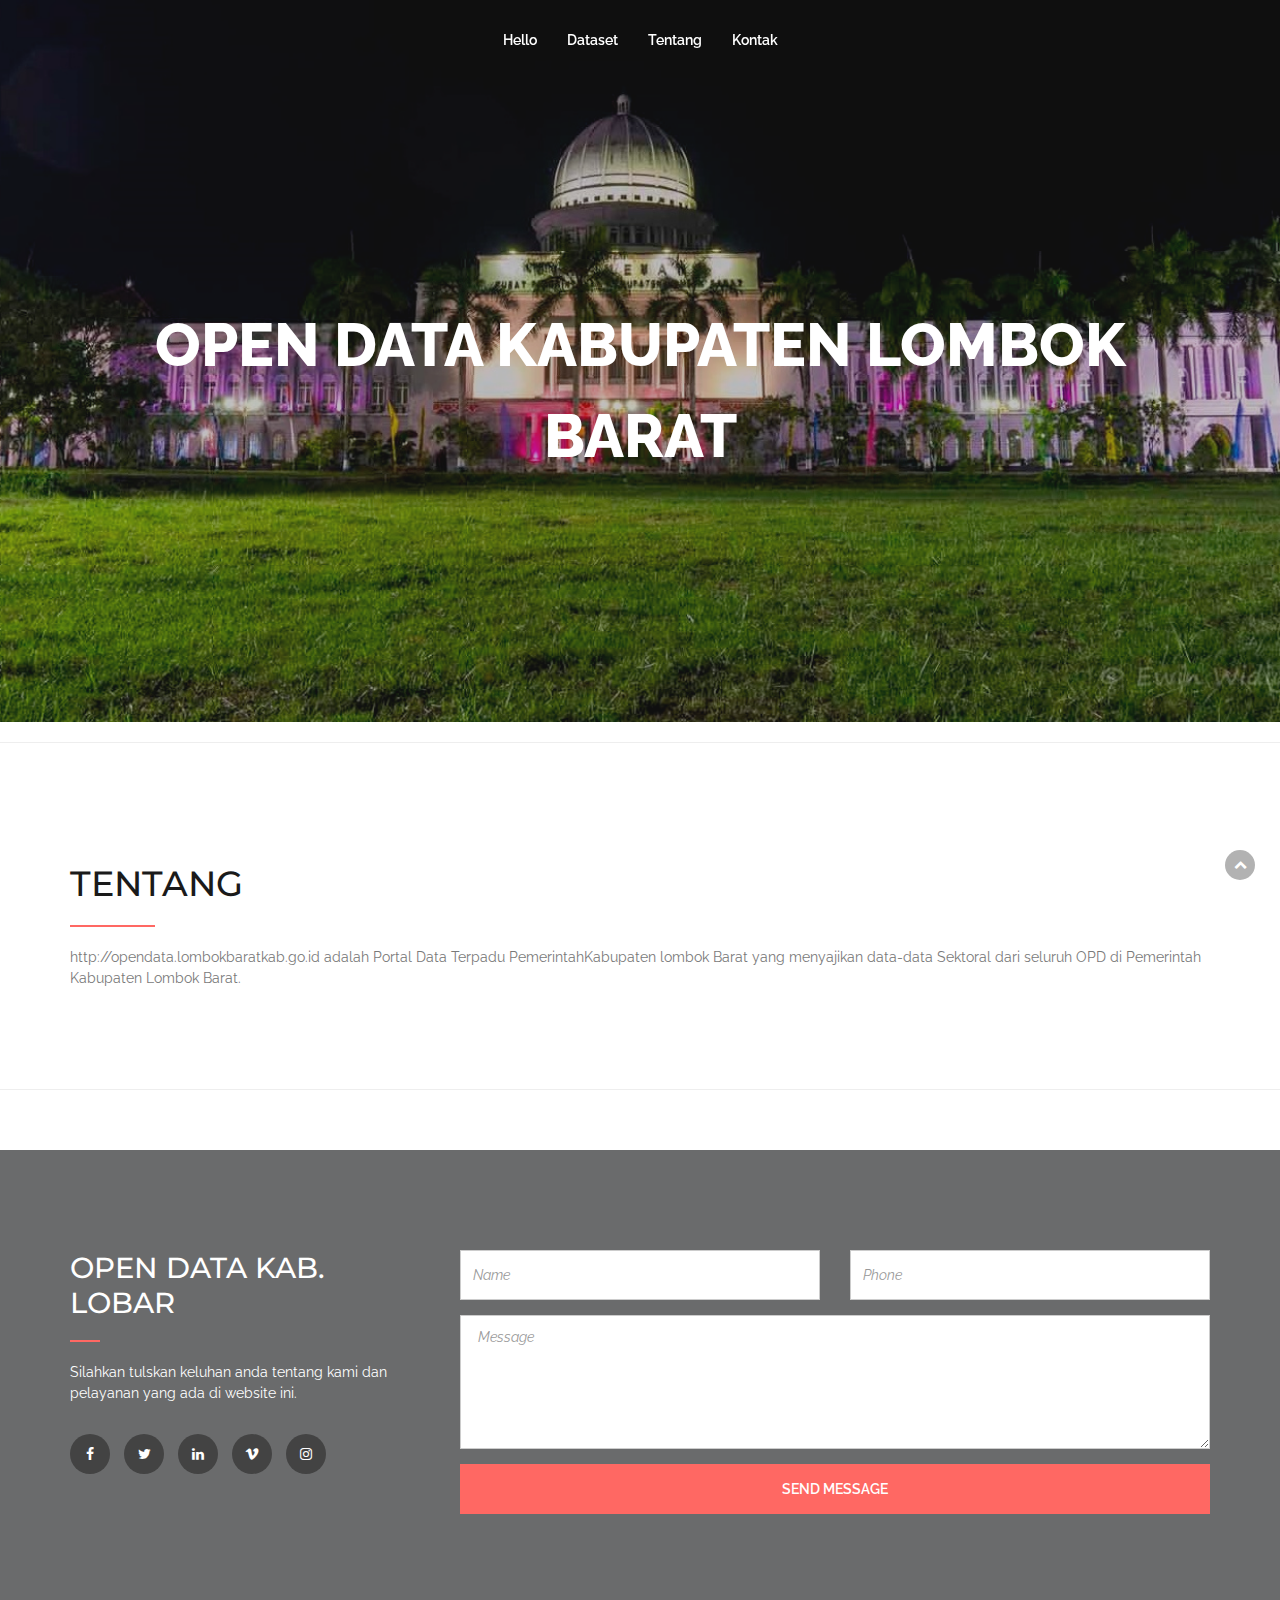
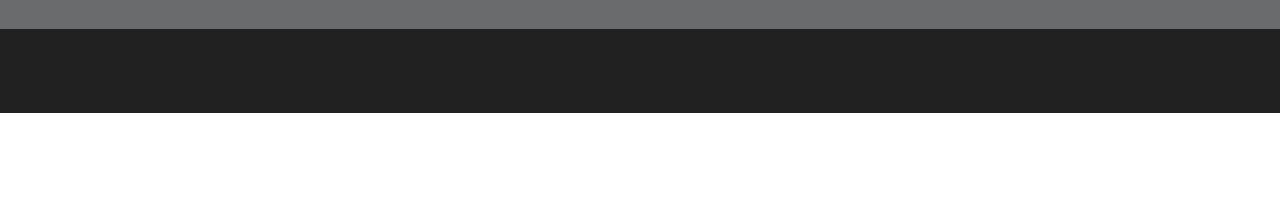
<file: rage/rage-digital-agency-bootstrap-free-template/index.html>
<!doctype html>
<!--[if lt IE 7]>      <html class="no-js lt-ie9 lt-ie8 lt-ie7" lang=""> <![endif]-->
<!--[if IE 7]>         <html class="no-js lt-ie9 lt-ie8" lang=""> <![endif]-->
<!--[if IE 8]>         <html class="no-js lt-ie9" lang=""> <![endif]-->
<!--[if gt IE 8]><!--> <html class="no-js" lang="en"> <!--<![endif]-->
    
    <!--Designerd by: http://bootstrapthemes.co-->
    <head>
        <meta charset="utf-8">
        <title>Open Data Kabupaten Lombok Barat</title>
        <meta name="description" content="">
        <meta name="viewport" content="width=device-width, initial-scale=1">
        <link rel="icon" type="image/png" href="favicon.ico">

        <!--Google Font link-->
        <link href="https://fonts.googleapis.com/css?family=Montserrat:400,700" rel="stylesheet">
        <link href="https://fonts.googleapis.com/css?family=Raleway:400,600,700" rel="stylesheet">
        <link href="https://fonts.googleapis.com/css?family=Open+Sans:300,400,600,700" rel="stylesheet">


        <link rel="stylesheet" href="assets/css/slick.css">
        <link rel="stylesheet" href="assets/css/slick-theme.css">
        <link rel="stylesheet" href="assets/css/animate.css">
        <link rel="stylesheet" href="assets/css/fonticons.css">
        <link rel="stylesheet" href="assets/css/font-awesome.min.css">
        <link rel="stylesheet" href="assets/css/bootstrap.css">
        <link rel="stylesheet" href="assets/css/magnific-popup.css">
        <link rel="stylesheet" href="assets/css/bootsnav.css">


        <!--For Plugins external css-->
        <!--<link rel="stylesheet" href="assets/css/plugins.css" />-->

        <!--Theme custom css -->
        <link rel="stylesheet" href="assets/css/style.css">
        <!--<link rel="stylesheet" href="assets/css/colors/maron.css">-->

        <!--Theme Responsive css-->
        <link rel="stylesheet" href="assets/css/responsive.css" />

        <script src="assets/js/vendor/modernizr-2.8.3-respond-1.4.2.min.js"></script>
    </head>

    <body data-spy="scroll" data-target=".navbar-collapse">


        <!-- Preloader -->
        <div id="loading">
            <div id="loading-center">
                <div id="loading-center-absolute">
                    <div class="object" id="object_one"></div>
                    <div class="object" id="object_two"></div>
                    <div class="object" id="object_three"></div>
                    <div class="object" id="object_four"></div>
                </div>
            </div>
        </div><!--End off Preloader -->


        <div class="culmn">
            <!--Home page style-->


            <nav class="navbar navbar-default navbar-fixed white no-background bootsnav">

                    <!-- Start Header Navigation -->
                    <div class="navbar-header">
                        <button type="button" class="navbar-toggle" data-toggle="collapse" data-target="#navbar-menu">
                            <i class="fa fa-bars"></i>
                        </button>
                        <!--<a class="navbar-brand" href="#brand">

                            <img src="assets/images/logo.png" class="logo logo-display m-top-10" alt="">
                            <img src="assets/images/logo.jpg" class="logo logo-scrolled" alt="">

                        </a> -->
                    </div>
                    <!-- End Header Navigation -->

                    <!-- Collect the nav links, forms, and other content for toggling -->
                    <div class="collapse navbar-collapse" id="navbar-menu">
                        <ul class="nav navbar-nav navbar-center" data-in="fadeInDown" data-out="fadeOutUp">
                            <li><a href="#hello">Hello</a></li>                    
                            <li><a href="dataset.html">Dataset</a></li>                    
                            <li><a href="#about">Tentang</a></li>                                     
                            <li><a href="#contact">Kontak</a></li>  
                        </ul>
                    </div><!-- /.navbar-collapse -->
                </div>  
            </nav>
            <section id="hello" class="home bg-mega">
                <div class="overlay"></div>
                <div class="container">
                    <div class="row">
                        <div class="main_home">
                            <div class="home_text">
                                <h1 class="text-white" style="text-align: center; ">OPEN DATA KABUPATEN LOMBOK BARAT</h1>
                            </div>
                        </div>
                    </div><!--End off row-->
                </div><!--End off container -->
            </section> <!--End off Home Sections-->
			<hr>
			
            <!--About Sections-->
            <section id="about" class="about roomy-100">
                <div class="container">
                    <div class="row">
                        <div class="main_about">
                            <div class="col-md-12">
                                <div class="about_content">
                                    <h2>TENTANG</h2>
                                    <div class="separator_left"></div>

                                    <p>http://opendata.lombokbaratkab.go.id adalah Portal Data Terpadu PemerintahKabupaten lombok Barat yang menyajikan data-data Sektoral dari seluruh OPD di Pemerintah Kabupaten Lombok Barat.</p>
                                </div>
                            </div>
                        </div>
                    </div><!--End off row-->
                </div><!--End off container -->
                <br />
                <br />
                <br />
                <br />
                <hr />
                <br />
                <br />
                
            <!--Contact Us Section-->
            <section id="contact" class="contact bg-mega fix">
                <div class="container">
                    <div class="row">
                        <div class="main_contact roomy-100 text-white">
                            <div class="col-md-4">
                                <div class="rage_widget">
                                    <div class="widget_head">
                                        <h3 class="text-white">OPEN DATA KAB. LOBAR</h3>
                                        <div class="separator_small"></div>
                                    </div>
                                    <p>Silahkan tulskan keluhan anda tentang kami dan pelayanan yang ada di website ini. </p>

                                    <div class="widget_socail m-top-30">
                                        <ul class="list-inline">
                                            <li><a href=""><i class="fa fa-facebook"></i></a></li>
                                            <li><a href=""><i class="fa fa-twitter"></i></a></li>
                                            <li><a href=""><i class="fa fa-linkedin"></i></a></li>
                                            <li><a href=""><i class="fa fa-vimeo"></i></a></li>
                                            <li><a href=""><i class="fa fa-instagram"></i></a></li>
                                        </ul>
                                    </div>
                                </div>
                            </div>
                            <div class="col-md-8 sm-m-top-30">
                                <form class="" action="subcribe.php">
                                    <div class="row">
                                        <div class="col-sm-6">
                                            <div class="form-group"> 
                                                <input id="first_name" name="first_name" type="text" placeholder="Name" class="form-control" required="">
                                            </div>
                                        </div>

                                        <div class="col-sm-6">
                                            <div class="form-group">  
                                                <input id="phone" name="phone" type="text" placeholder="Phone" class="form-control">
                                            </div>
                                        </div>

                                        <div class="col-sm-12">
                                            <div class="form-group">  
                                                <textarea class="form-control" rows="6" placeholder="Message"></textarea>
                                            </div>
                                            <div class="form-group text-center">
                                                <a href="" class="btn btn-primary">SEND MESSAGE</a>
                                            </div>
                                        </div>

                                    </div>

                                </form>
                            </div>
                        </div>
                    </div><!--End off row -->
                </div><!--End off container -->
            </section><!--End off Contact Section-->


            <!-- scroll up-->
            <div class="scrollup">
                <a href="#"><i class="fa fa-chevron-up"></i></a>
            </div><!-- End off scroll up -->


            <footer id="footer" class="footer bg-black">
                <div class="container">
                    <div class="row">
                        <div class="main_footer text-center p-top-40 p-bottom-30">
                            <p class="wow fadeInRight" data-wow-duration="1s">
                                Made with 
                                <i class="fa fa-heart"></i>
                                by 
                                <a target="_blank" href="http://opendata.lombokbaratkab.go.id/">OPEN DATA LOBMBOK BARAT</a> 
                                2018. All Rights Reserved
                            </p>
                        </div>
                    </div>
                </div>
            </footer>




        </div>

            <!-- JS includes -->

            <script src="assets/js/vendor/jquery-1.11.2.min.js"></script>
            <script src="assets/js/vendor/bootstrap.min.js"></script>

            <script src="assets/js/jquery.magnific-popup.js"></script>
            <script src="assets/js/jquery.easing.1.3.js"></script>
            <script src="assets/js/slick.min.js"></script>
            <script src="assets/js/jquery.collapse.js"></script>
            <script src="assets/js/bootsnav.js"></script>


            <!-- paradise slider js -->


            <script src="http://maps.google.com/maps/api/js?key=AIzaSyD_tAQD36pKp9v4at5AnpGbvBUsLCOSJx8"></script>
            <script src="assets/js/gmaps.min.js"></script>

            <script>
                            function showmap() {
                                var mapOptions = {
                                    zoom: 8,
                                    scrollwheel: false,
                                    center: new google.maps.LatLng(-34.397, 150.644),
                                    mapTypeId: google.maps.MapTypeId.ROADMAP
                                };
                                var map = new google.maps.Map(document.getElementById('map_canvas'), mapOptions);
                                $('.mapheight').css('height', '350');
                                $('.maps_text h3').hide();
                            }

            </script>





            <script src="assets/js/plugins.js"></script>
            <script src="assets/js/main.js"></script>

    </body>
</html>
</file>
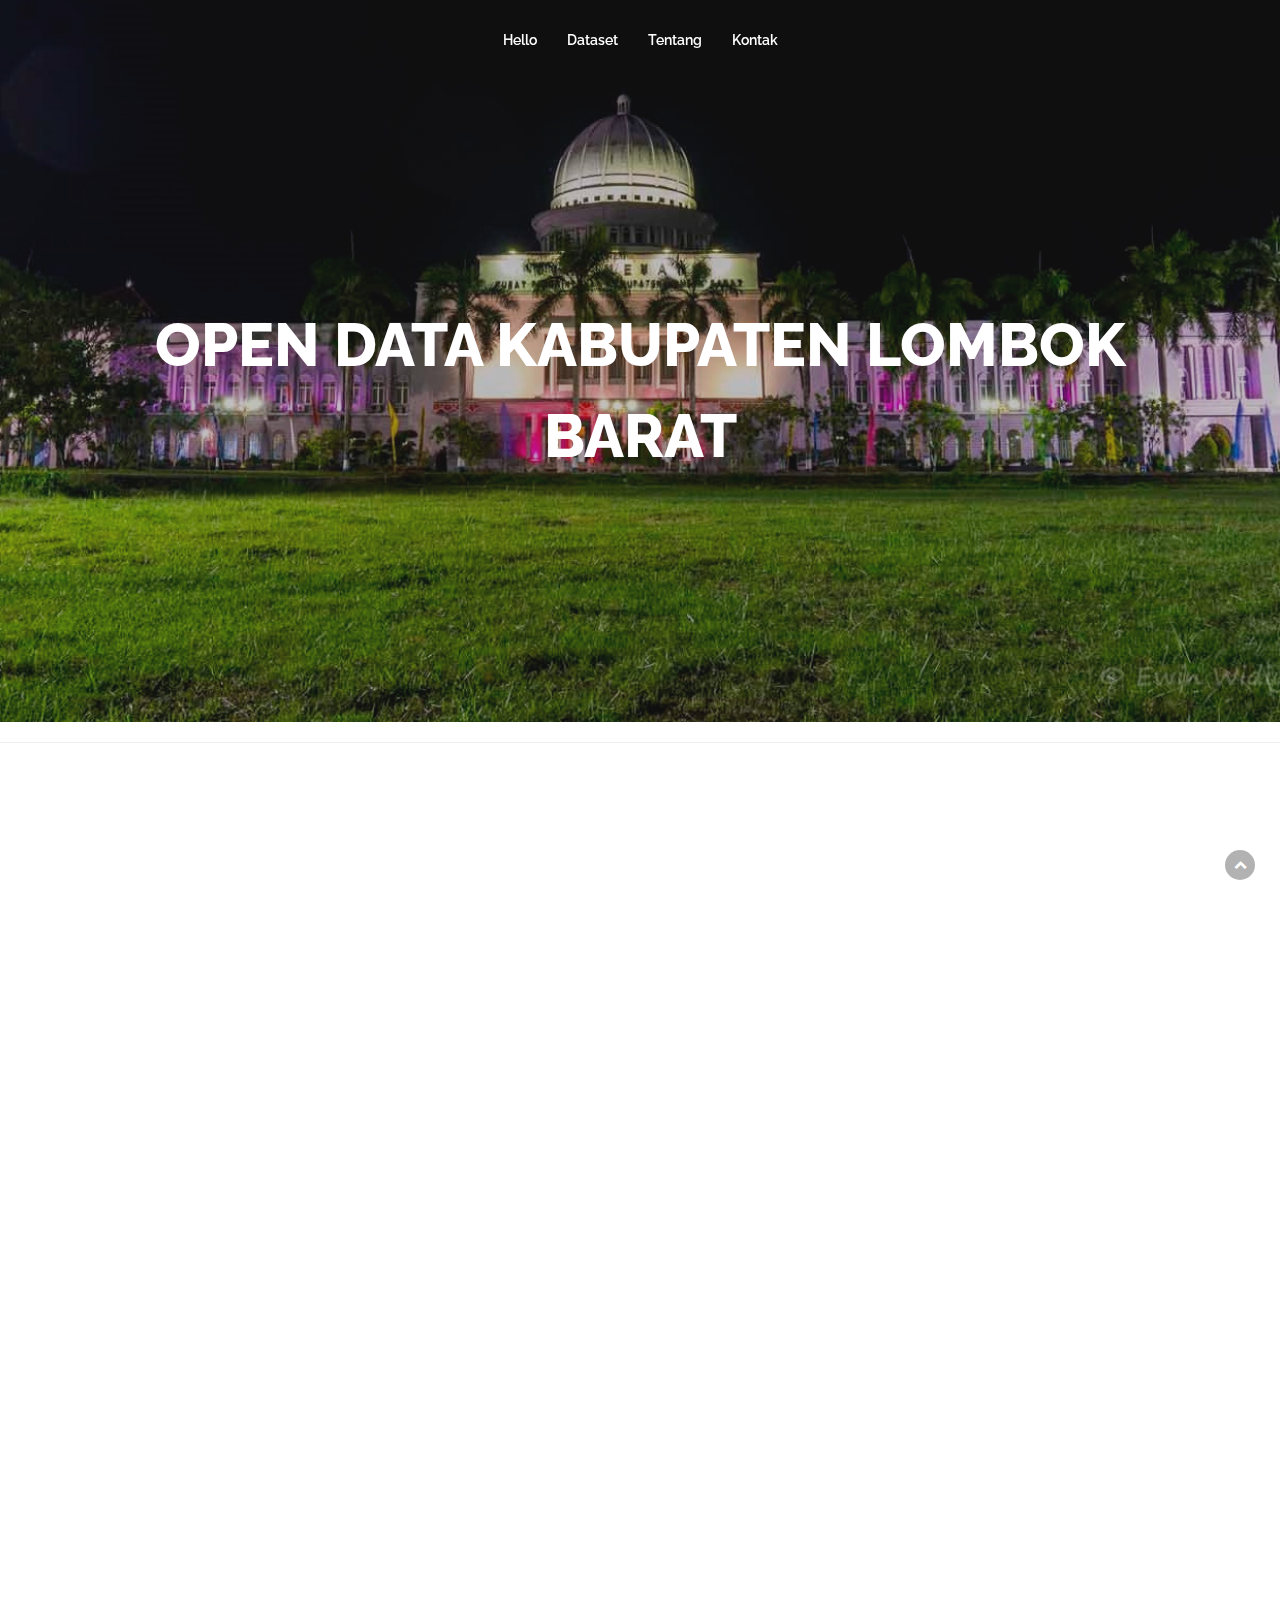
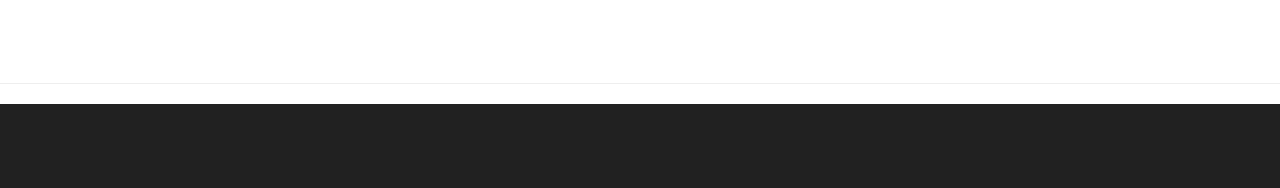
<file: rage/rage-digital-agency-bootstrap-free-template/dataset.html>
<!doctype html>
<!--[if lt IE 7]>      <html class="no-js lt-ie9 lt-ie8 lt-ie7" lang=""> <![endif]-->
<!--[if IE 7]>         <html class="no-js lt-ie9 lt-ie8" lang=""> <![endif]-->
<!--[if IE 8]>         <html class="no-js lt-ie9" lang=""> <![endif]-->
<!--[if gt IE 8]><!--> <html class="no-js" lang="en"> <!--<![endif]-->
    
    <!--Designerd by: http://bootstrapthemes.co-->
    <head>
        <meta charset="utf-8">
        <title>Open Data Kabupaten Lombok Barat</title>
        <meta name="description" content="">
        <meta name="viewport" content="width=device-width, initial-scale=1">
        <link rel="icon" type="image/png" href="favicon.ico">

        <!--Google Font link-->
        <link href="https://fonts.googleapis.com/css?family=Montserrat:400,700" rel="stylesheet">
        <link href="https://fonts.googleapis.com/css?family=Raleway:400,600,700" rel="stylesheet">
        <link href="https://fonts.googleapis.com/css?family=Open+Sans:300,400,600,700" rel="stylesheet">


        <link rel="stylesheet" href="assets/css/slick.css">
        <link rel="stylesheet" href="assets/css/slick-theme.css">
        <link rel="stylesheet" href="assets/css/animate.css">
        <link rel="stylesheet" href="assets/css/fonticons.css">
        <link rel="stylesheet" href="assets/css/font-awesome.min.css">
        <link rel="stylesheet" href="assets/css/bootstrap.css">
        <link rel="stylesheet" href="assets/css/magnific-popup.css">
        <link rel="stylesheet" href="assets/css/bootsnav.css">


        <!--For Plugins external css-->
        <!--<link rel="stylesheet" href="assets/css/plugins.css" />-->

        <!--Theme custom css -->
        <link rel="stylesheet" href="assets/css/style.css">
        <!--<link rel="stylesheet" href="assets/css/colors/maron.css">-->

        <!--Theme Responsive css-->
        <link rel="stylesheet" href="assets/css/responsive.css" />

        <script src="assets/js/vendor/modernizr-2.8.3-respond-1.4.2.min.js"></script>
    </head>

    <body data-spy="scroll" data-target=".navbar-collapse">


        <!-- Preloader -->
        <div id="loading">
            <div id="loading-center">
                <div id="loading-center-absolute">
                    <div class="object" id="object_one"></div>
                    <div class="object" id="object_two"></div>
                    <div class="object" id="object_three"></div>
                    <div class="object" id="object_four"></div>
                </div>
            </div>
        </div><!--End off Preloader -->


        <div class="culmn">
            <!--Home page style-->


            <nav class="navbar navbar-default navbar-fixed white no-background bootsnav">

                    <!-- Start Header Navigation -->
                    <div class="navbar-header">
                        <button type="button" class="navbar-toggle" data-toggle="collapse" data-target="#navbar-menu">
                            <i class="fa fa-bars"></i>
                        </button>
                        <!--<a class="navbar-brand" href="#brand">

                            <img src="assets/images/logo.png" class="logo logo-display m-top-10" alt="">
                            <img src="assets/images/logo.jpg" class="logo logo-scrolled" alt="">

                        </a> -->
                    </div>
                    <!-- End Header Navigation -->

                    <!-- Collect the nav links, forms, and other content for toggling -->
                    <div class="collapse navbar-collapse" id="navbar-menu">
                        <ul class="nav navbar-nav navbar-center" data-in="fadeInDown" data-out="fadeOutUp">
                            <li><a href="#hello">Hello</a></li>                    
                            <li><a href="#dataset">Dataset</a></li>                    
                            <li><a href="index.html">Tentang</a></li>                                     
                            <li><a href="index.html">Kontak</a></li>  
                        </ul>
                    </div><!-- /.navbar-collapse -->
                </div>  
            </nav>
                <section id="hello" class="home bg-mega">
                <div class="overlay"></div>
                <div class="container">
                    <div class="row">
                        <div class="main_home">
                            <div class="home_text">
                                <h1 class="text-white" style="text-align: center; ">OPEN DATA KABUPATEN LOMBOK BARAT</h1>
                            </div>
                        </div>
                    </div><!--End off row-->
                </div><!--End off container -->
            </section> <!--End off Home Sections-->
            <hr>
            <section>
                <div id="dataset">
                    <iframe align="center" frameborder="yes" height="900px" name="frame1" scrolling="auto" src="http://opendata.lombokbaratkab.go.id/dataset" style="border: 0px solid;" width="1350px"></iframe></div>
            </section>
			<hr>



            <!-- scroll up-->
            <div class="scrollup">
                <a href="#"><i class="fa fa-chevron-up"></i></a>
            </div><!-- End off scroll up -->


            <footer id="footer" class="footer bg-black">
                <div class="container">
                    <div class="row">
                        <div class="main_footer text-center p-top-40 p-bottom-30">
                            <p class="wow fadeInRight" data-wow-duration="1s">
                                Made with 
                                <i class="fa fa-heart"></i>
                                by 
                                <a target="_blank" href="http://opendata.lombokbaratkab.go.id/">OPEN DATA LOBMBOK BARAT</a> 
                                2018. All Rights Reserved
                            </p>
                        </div>
                    </div>
                </div>
            </footer>




        </div>

            <!-- JS includes -->

            <script src="assets/js/vendor/jquery-1.11.2.min.js"></script>
            <script src="assets/js/vendor/bootstrap.min.js"></script>

            <script src="assets/js/jquery.magnific-popup.js"></script>
            <script src="assets/js/jquery.easing.1.3.js"></script>
            <script src="assets/js/slick.min.js"></script>
            <script src="assets/js/jquery.collapse.js"></script>
            <script src="assets/js/bootsnav.js"></script>


            <!-- paradise slider js -->


            <script src="http://maps.google.com/maps/api/js?key=AIzaSyD_tAQD36pKp9v4at5AnpGbvBUsLCOSJx8"></script>
            <script src="assets/js/gmaps.min.js"></script>

            <script>
                            function showmap() {
                                var mapOptions = {
                                    zoom: 8,
                                    scrollwheel: false,
                                    center: new google.maps.LatLng(-34.397, 150.644),
                                    mapTypeId: google.maps.MapTypeId.ROADMAP
                                };
                                var map = new google.maps.Map(document.getElementById('map_canvas'), mapOptions);
                                $('.mapheight').css('height', '350');
                                $('.maps_text h3').hide();
                            }

            </script>





            <script src="assets/js/plugins.js"></script>
            <script src="assets/js/main.js"></script>

    </body>
</html>
</file>
<file: rage/rage-digital-agency-bootstrap-free-template/assets/css/fonticons.css>
/**
 * @package IcoFont by ShapeBootstrap - https://shapebootstrap.net
 * @version 1.0.0 Beta
 * @author IcoFont http://icofont.com
 * @copyright Copyright (c) 2016 IcoFont
 * @license - http://icofont.com/license/
*/

@font-face {
    font-family: 'icofont';
    src: url('../fonts/icofont.eot?v=1.0.0-beta');
    src: url('../fonts/icofont.eot?v=1.0.0-beta#iefix') format('embedded-opentype'),
    url('../fonts/icofont.ttf?v=1.0.0-beta') format('truetype'),
    url('../fonts/icofont.woff?v=1.0.0-beta') format('woff'),
    url('../fonts/icofont.svg?v=1.0.0-beta#icofont') format('svg');
    font-weight: normal;
    font-style: normal;
}

.icofont {
    font-family: 'IcoFont' !important;
    speak: none;
    font-style: normal;
    font-weight: normal;
    font-variant: normal;
    text-transform: none;
    line-height: 1;

    /* Better Font Rendering =========== */
    -webkit-font-smoothing: antialiased;
    -moz-osx-font-smoothing: grayscale;
}
.icofont-android-nexus:before {
	content: "\eaf6";
}
.icofont-android-tablet:before {
	content: "\eaf7";
}
.icofont-apple-watch:before {
	content: "\eaf8";
}
.icofont-drwaing-tablet:before {
	content: "\eaf9";
}
.icofont-earphone:before {
	content: "\eafa";
}
.icofont-flash-drive:before {
	content: "\eafb";
}
.icofont-game-control:before {
	content: "\eafc";
}
.icofont-headphone-alt:before {
	content: "\eafd";
}
.icofont-htc-one:before {
	content: "\eafe";
}
.icofont-imac:before {
	content: "\eaff";
}
.icofont-ipad-touch:before {
	content: "\eb00";
}
.icofont-iphone:before {
	content: "\eb01";
}
.icofont-ipod-nano:before {
	content: "\eb02";
}
.icofont-ipod-touch:before {
	content: "\eb03";
}
.icofont-keyboard-alt:before {
	content: "\eb04";
}
.icofont-keyboard-wireless:before {
	content: "\eb05";
}
.icofont-laptop-alt:before {
	content: "\eb06";
}
.icofont-macbook:before {
	content: "\eb07";
}
.icofont-magic-mouse:before {
	content: "\eb08";
}
.icofont-microphone-alt:before {
	content: "\eb09";
}
.icofont-monitor:before {
	content: "\eb0a";
}
.icofont-mouse:before {
	content: "\eb0b";
}
.icofont-nintendo:before {
	content: "\eb0c";
}
.icofont-playstation:before {
	content: "\eb0d";
}
.icofont-psvita:before {
	content: "\eb0e";
}
.icofont-radio-mic:before {
	content: "\eb0f";
}
.icofont-refrigerator:before {
	content: "\eb10";
}
.icofont-samsung-galaxy:before {
	content: "\eb11";
}
.icofont-surface-tablet:before {
	content: "\eb12";
}
.icofont-washing-machine:before {
	content: "\eb13";
}
.icofont-wifi-router:before {
	content: "\eb14";
}
.icofont-wii-u:before {
	content: "\eb15";
}
.icofont-windows-lumia:before {
	content: "\eb16";
}
.icofont-wireless-mouse:before {
	content: "\eb17";
}
.icofont-xbox-360:before {
	content: "\eb18";
}
.icofont-cassette-player:before {
	content: "\ed77";
}
.icofont-cassette:before {
	content: "\ed78";
}
.icofont-forward:before {
	content: "\ed79";
}
.icofont-game:before {
	content: "\ed7a";
}
.icofont-guiter:before {
	content: "\ed7b";
}
.icofont-headphone-alt-1:before {
	content: "\ed7c";
}
.icofont-headphone-alt-2:before {
	content: "\ed7d";
}
.icofont-headphone-alt-3:before {
	content: "\ed7e";
}
.icofont-listening:before {
	content: "\ed7f";
}
.icofont-megaphone-alt:before {
	content: "\ed80";
}
.icofont-megaphone:before {
	content: "\ed81";
}
.icofont-movie:before {
	content: "\ed82";
}
.icofont-mp3-player:before {
	content: "\ed83";
}
.icofont-multimedia:before {
	content: "\ed84";
}
.icofont-music-disk:before {
	content: "\ed85";
}
.icofont-music-note:before {
	content: "\ed86";
}
.icofont-pause:before {
	content: "\ed87";
}
.icofont-play-alt-1:before {
	content: "\ed88";
}
.icofont-play-alt-2:before {
	content: "\ed89";
}
.icofont-play-alt-3:before {
	content: "\ed8a";
}
.icofont-play-pause:before {
	content: "\ed8b";
}
.icofont-record:before {
	content: "\ed8c";
}
.icofont-retro-music-disk:before {
	content: "\ed8d";
}
.icofont-rewind:before {
	content: "\ed8e";
}
.icofont-song-notes:before {
	content: "\ed8f";
}
.icofont-sound-wave-alt:before {
	content: "\ed90";
}
.icofont-sound-wave:before {
	content: "\ed91";
}
.icofont-stop:before {
	content: "\ed92";
}
.icofont-video-alt:before {
	content: "\ed93";
}
.icofont-video-cam:before {
	content: "\ed94";
}
.icofont-volume-bar:before {
	content: "\ed95";
}
.icofont-volume-mute:before {
	content: "\ed96";
}
.icofont-youtube-play:before {
	content: "\ed97";
}
.icofont-addons:before {
	content: "\ef66";
}
.icofont-address-book:before {
	content: "\ef67";
}
.icofont-adjust:before {
	content: "\ef68";
}
.icofont-alarm:before {
	content: "\ef69";
}
.icofont-anchor:before {
	content: "\ef6a";
}
.icofont-archive:before {
	content: "\ef6b";
}
.icofont-at:before {
	content: "\ef6c";
}
.icofont-attachment:before {
	content: "\ef6d";
}
.icofont-audio:before {
	content: "\ef6e";
}
.icofont-auto-mobile:before {
	content: "\ef6f";
}
.icofont-automation:before {
	content: "\ef70";
}
.icofont-baby:before {
	content: "\ef71";
}
.icofont-badge:before {
	content: "\ef72";
}
.icofont-bag:before {
	content: "\ef73";
}
.icofont-ban:before {
	content: "\ef74";
}
.icofont-bank:before {
	content: "\ef75";
}
.icofont-bar-code:before {
	content: "\ef76";
}
.icofont-bars:before {
	content: "\ef77";
}
.icofont-battery-empty:before {
	content: "\ef78";
}
.icofont-battery-full:before {
	content: "\ef79";
}
.icofont-battery-half:before {
	content: "\ef7a";
}
.icofont-battery-low:before {
	content: "\ef7b";
}
.icofont-beach:before {
	content: "\ef7c";
}
.icofont-beaker:before {
	content: "\ef7d";
}
.icofont-bear:before {
	content: "\ef7e";
}
.icofont-beard:before {
	content: "\ef7f";
}
.icofont-bed:before {
	content: "\ef80";
}
.icofont-bell:before {
	content: "\ef81";
}
.icofont-beverage:before {
	content: "\ef82";
}
.icofont-bicycle:before {
	content: "\ef83";
}
.icofont-bill:before {
	content: "\ef84";
}
.icofont-bin:before {
	content: "\ef85";
}
.icofont-binary:before {
	content: "\ef86";
}
.icofont-binoculars:before {
	content: "\ef87";
}
.icofont-bird:before {
	content: "\ef88";
}
.icofont-birds:before {
	content: "\ef89";
}
.icofont-black-board:before {
	content: "\ef8a";
}
.icofont-bluetooth:before {
	content: "\ef8b";
}
.icofont-bolt:before {
	content: "\ef8c";
}
.icofont-bomb:before {
	content: "\ef8d";
}
.icofont-book-mark:before {
	content: "\ef8e";
}
.icofont-book:before {
	content: "\ef8f";
}
.icofont-boot:before {
	content: "\ef90";
}
.icofont-box:before {
	content: "\ef91";
}
.icofont-brain:before {
	content: "\ef92";
}
.icofont-briefcase:before {
	content: "\ef93";
}
.icofont-broken:before {
	content: "\ef94";
}
.icofont-bucket:before {
	content: "\ef95";
}
.icofont-bucket1:before {
	content: "\ef96";
}
.icofont-bucket2:before {
	content: "\ef97";
}
.icofont-bug:before {
	content: "\ef98";
}
.icofont-building:before {
	content: "\ef99";
}
.icofont-bullet:before {
	content: "\ef9a";
}
.icofont-bullhorn:before {
	content: "\ef9b";
}
.icofont-bullseye:before {
	content: "\ef9c";
}
.icofont-bus:before {
	content: "\ef9d";
}
.icofont-butterfly:before {
	content: "\ef9e";
}
.icofont-cab:before {
	content: "\ef9f";
}
.icofont-calculator:before {
	content: "\efa0";
}
.icofont-calendar:before {
	content: "\efa1";
}
.icofont-camera-alt:before {
	content: "\efa2";
}
.icofont-camera:before {
	content: "\efa3";
}
.icofont-car:before {
	content: "\efa4";
}
.icofont-card:before {
	content: "\efa5";
}
.icofont-cart:before {
	content: "\efa6";
}
.icofont-cc:before {
	content: "\efa7";
}
.icofont-certificate:before {
	content: "\efa8";
}
.icofont-charging:before {
	content: "\efa9";
}
.icofont-chat:before {
	content: "\efaa";
}
.icofont-check-alt:before {
	content: "\efab";
}
.icofont-check-circled:before {
	content: "\efac";
}
.icofont-check:before {
	content: "\efad";
}
.icofont-checked:before {
	content: "\efae";
}
.icofont-children-care:before {
	content: "\efaf";
}
.icofont-clock-time:before {
	content: "\efb0";
}
.icofont-close-circled:before {
	content: "\efb1";
}
.icofont-close-line-circled:before {
	content: "\efb2";
}
.icofont-close-line-squared-alt:before {
	content: "\efb3";
}
.icofont-close-line-squared:before {
	content: "\efb4";
}
.icofont-close-line:before {
	content: "\efb5";
}
.icofont-close-squared-alt:before {
	content: "\efb6";
}
.icofont-close-squared:before {
	content: "\efb7";
}
.icofont-close:before {
	content: "\efb8";
}
.icofont-cloud-download:before {
	content: "\efb9";
}
.icofont-cloud-refresh:before {
	content: "\efba";
}
.icofont-cloud-upload:before {
	content: "\efbb";
}
.icofont-cloud:before {
	content: "\efbc";
}
.icofont-code-not-allowed:before {
	content: "\efbd";
}
.icofont-code:before {
	content: "\efbe";
}
.icofont-coffee-cup:before {
	content: "\efbf";
}
.icofont-comment:before {
	content: "\efc0";
}
.icofont-compass:before {
	content: "\efc1";
}
.icofont-computer:before {
	content: "\efc2";
}
.icofont-connection:before {
	content: "\efc3";
}
.icofont-console:before {
	content: "\efc4";
}
.icofont-contacts:before {
	content: "\efc5";
}
.icofont-contrast:before {
	content: "\efc6";
}
.icofont-copy:before {
	content: "\efc7";
}
.icofont-copyright:before {
	content: "\efc8";
}
.icofont-credit-card:before {
	content: "\efc9";
}
.icofont-crop:before {
	content: "\efca";
}
.icofont-crown:before {
	content: "\efcb";
}
.icofont-cube:before {
	content: "\efcc";
}
.icofont-cubes:before {
	content: "\efcd";
}
.icofont-culinary:before {
	content: "\efce";
}
.icofont-dashboard-web:before {
	content: "\efcf";
}
.icofont-dashboard:before {
	content: "\efd0";
}
.icofont-data:before {
	content: "\efd1";
}
.icofont-database-add:before {
	content: "\efd2";
}
.icofont-database-locked:before {
	content: "\efd3";
}
.icofont-database-remove:before {
	content: "\efd4";
}
.icofont-database:before {
	content: "\efd5";
}
.icofont-delete:before {
	content: "\efd6";
}
.icofont-diamond:before {
	content: "\efd7";
}
.icofont-dice:before {
	content: "\efd8";
}
.icofont-disabled:before {
	content: "\efd9";
}
.icofont-disc:before {
	content: "\efda";
}
.icofont-diskette:before {
	content: "\efdb";
}
.icofont-document-folder:before {
	content: "\efdc";
}
.icofont-download-alt:before {
	content: "\efdd";
}
.icofont-download:before {
	content: "\efde";
}
.icofont-downloaded:before {
	content: "\efdf";
}
.icofont-earth:before {
	content: "\efe0";
}
.icofont-ebook:before {
	content: "\efe1";
}
.icofont-edit:before {
	content: "\efe2";
}
.icofont-eject:before {
	content: "\efe3";
}
.icofont-email:before {
	content: "\efe4";
}
.icofont-envelope-open:before {
	content: "\efe5";
}
.icofont-envelope:before {
	content: "\efe6";
}
.icofont-eraser:before {
	content: "\efe7";
}
.icofont-error:before {
	content: "\efe8";
}
.icofont-exchange:before {
	content: "\efe9";
}
.icofont-exclamation-circle:before {
	content: "\efea";
}
.icofont-exclamation-square:before {
	content: "\efeb";
}
.icofont-exclamation-tringle:before {
	content: "\efec";
}
.icofont-exclamation:before {
	content: "\efed";
}
.icofont-exit:before {
	content: "\efee";
}
.icofont-expand:before {
	content: "\efef";
}
.icofont-external-link:before {
	content: "\eff0";
}
.icofont-external:before {
	content: "\eff1";
}
.icofont-eye-blocked:before {
	content: "\eff2";
}
.icofont-eye-dropper:before {
	content: "\eff3";
}
.icofont-eye:before {
	content: "\eff4";
}
.icofont-favourite:before {
	content: "\eff5";
}
.icofont-fax:before {
	content: "\eff6";
}
.icofont-female:before {
	content: "\eff7";
}
.icofont-file:before {
	content: "\eff8";
}
.icofont-film:before {
	content: "\eff9";
}
.icofont-filter:before {
	content: "\effa";
}
.icofont-fire-burn:before {
	content: "\effb";
}
.icofont-fire-extinguisher:before {
	content: "\effc";
}
.icofont-fire:before {
	content: "\effd";
}
.icofont-first-aid:before {
	content: "\effe";
}
.icofont-flag-alt-1:before {
	content: "\efff";
}
.icofont-flag-alt-2:before {
	content: "\f000";
}
.icofont-flag:before {
	content: "\f001";
}
.icofont-flash-light:before {
	content: "\f002";
}
.icofont-flash:before {
	content: "\f003";
}
.icofont-flask:before {
	content: "\f004";
}
.icofont-focus:before {
	content: "\f005";
}
.icofont-folder-open:before {
	content: "\f006";
}
.icofont-folder:before {
	content: "\f007";
}
.icofont-foot-print:before {
	content: "\f008";
}
.icofont-football-american:before {
	content: "\f009";
}
.icofont-football:before {
	content: "\f00a";
}
.icofont-game-console:before {
	content: "\f00b";
}
.icofont-game-pad:before {
	content: "\f00c";
}
.icofont-gavel:before {
	content: "\f00d";
}
.icofont-gear:before {
	content: "\f00e";
}
.icofont-gears:before {
	content: "\f00f";
}
.icofont-gift:before {
	content: "\f010";
}
.icofont-glass:before {
	content: "\f011";
}
.icofont-globe:before {
	content: "\f012";
}
.icofont-graduate:before {
	content: "\f013";
}
.icofont-graffiti:before {
	content: "\f014";
}
.icofont-grocery:before {
	content: "\f015";
}
.icofont-group:before {
	content: "\f016";
}
.icofont-hammer:before {
	content: "\f017";
}
.icofont-hand:before {
	content: "\f018";
}
.icofont-hanger:before {
	content: "\f019";
}
.icofont-hard-disk:before {
	content: "\f01a";
}
.icofont-headphone:before {
	content: "\f01b";
}
.icofont-heart-beat:before {
	content: "\f01c";
}
.icofont-heart:before {
	content: "\f01d";
}
.icofont-history:before {
	content: "\f01e";
}
.icofont-home:before {
	content: "\f01f";
}
.icofont-horn:before {
	content: "\f020";
}
.icofont-hotel:before {
	content: "\f021";
}
.icofont-hour-glass:before {
	content: "\f022";
}
.icofont-id:before {
	content: "\f023";
}
.icofont-image:before {
	content: "\f024";
}
.icofont-inbox:before {
	content: "\f025";
}
.icofont-infinite:before {
	content: "\f026";
}
.icofont-info-circle:before {
	content: "\f027";
}
.icofont-info-square:before {
	content: "\f028";
}
.icofont-info:before {
	content: "\f029";
}
.icofont-institution:before {
	content: "\f02a";
}
.icofont-interface:before {
	content: "\f02b";
}
.icofont-invisible:before {
	content: "\f02c";
}
.icofont-italic:before {
	content: "\f02d";
}
.icofont-jacket:before {
	content: "\f02e";
}
.icofont-jar:before {
	content: "\f02f";
}
.icofont-jewlery:before {
	content: "\f030";
}
.icofont-karate:before {
	content: "\f031";
}
.icofont-key-hole:before {
	content: "\f032";
}
.icofont-key:before {
	content: "\f033";
}
.icofont-keyboard:before {
	content: "\f034";
}
.icofont-kid:before {
	content: "\f035";
}
.icofont-label:before {
	content: "\f036";
}
.icofont-lamp:before {
	content: "\f037";
}
.icofont-laptop:before {
	content: "\f038";
}
.icofont-layers:before {
	content: "\f039";
}
.icofont-layout:before {
	content: "\f03a";
}
.icofont-leaf:before {
	content: "\f03b";
}
.icofont-leaflet:before {
	content: "\f03c";
}
.icofont-learn:before {
	content: "\f03d";
}
.icofont-legal:before {
	content: "\f03e";
}
.icofont-lego:before {
	content: "\f03f";
}
.icofont-lemon:before {
	content: "\f040";
}
.icofont-lens:before {
	content: "\f041";
}
.icofont-letter:before {
	content: "\f042";
}
.icofont-letterbox:before {
	content: "\f043";
}
.icofont-library:before {
	content: "\f044";
}
.icofont-license:before {
	content: "\f045";
}
.icofont-life-bouy:before {
	content: "\f046";
}
.icofont-life-buoy:before {
	content: "\f047";
}
.icofont-life-jacket:before {
	content: "\f048";
}
.icofont-life-ring:before {
	content: "\f049";
}
.icofont-light-bulb:before {
	content: "\f04a";
}
.icofont-lighter:before {
	content: "\f04b";
}
.icofont-lightning-ray:before {
	content: "\f04c";
}
.icofont-like:before {
	content: "\f04d";
}
.icofont-link:before {
	content: "\f04e";
}
.icofont-live-support:before {
	content: "\f04f";
}
.icofont-location-arrow:before {
	content: "\f050";
}
.icofont-location-pin:before {
	content: "\f051";
}
.icofont-lock:before {
	content: "\f052";
}
.icofont-login:before {
	content: "\f053";
}
.icofont-logout:before {
	content: "\f054";
}
.icofont-lollipop:before {
	content: "\f055";
}
.icofont-look:before {
	content: "\f056";
}
.icofont-loop:before {
	content: "\f057";
}
.icofont-luggage:before {
	content: "\f058";
}
.icofont-lunch:before {
	content: "\f059";
}
.icofont-lungs:before {
	content: "\f05a";
}
.icofont-magic-alt:before {
	content: "\f05b";
}
.icofont-magic:before {
	content: "\f05c";
}
.icofont-magnet:before {
	content: "\f05d";
}
.icofont-mail-box:before {
	content: "\f05e";
}
.icofont-mail:before {
	content: "\f05f";
}
.icofont-male:before {
	content: "\f060";
}
.icofont-map:before {
	content: "\f061";
}
.icofont-math:before {
	content: "\f062";
}
.icofont-maximize:before {
	content: "\f063";
}
.icofont-measure:before {
	content: "\f064";
}
.icofont-medal:before {
	content: "\f065";
}
.icofont-medical:before {
	content: "\f066";
}
.icofont-medicine:before {
	content: "\f067";
}
.icofont-mega-phone:before {
	content: "\f068";
}
.icofont-memorial:before {
	content: "\f069";
}
.icofont-memory-card:before {
	content: "\f06a";
}
.icofont-mic-mute:before {
	content: "\f06b";
}
.icofont-mic:before {
	content: "\f06c";
}
.icofont-micro-chip:before {
	content: "\f06d";
}
.icofont-microphone:before {
	content: "\f06e";
}
.icofont-microscope:before {
	content: "\f06f";
}
.icofont-military:before {
	content: "\f070";
}
.icofont-mill:before {
	content: "\f071";
}
.icofont-minus-circle:before {
	content: "\f072";
}
.icofont-minus-square:before {
	content: "\f073";
}
.icofont-minus:before {
	content: "\f074";
}
.icofont-mobile-phone:before {
	content: "\f075";
}
.icofont-molecule:before {
	content: "\f076";
}
.icofont-money:before {
	content: "\f077";
}
.icofont-moon:before {
	content: "\f078";
}
.icofont-mop:before {
	content: "\f079";
}
.icofont-muffin:before {
	content: "\f07a";
}
.icofont-music-alt:before {
	content: "\f07b";
}
.icofont-music-notes:before {
	content: "\f07c";
}
.icofont-music:before {
	content: "\f07d";
}
.icofont-mustache:before {
	content: "\f07e";
}
.icofont-mute-volume:before {
	content: "\f07f";
}
.icofont-navigation-menu:before {
	content: "\f080";
}
.icofont-navigation:before {
	content: "\f081";
}
.icofont-network-tower:before {
	content: "\f082";
}
.icofont-network:before {
	content: "\f083";
}
.icofont-news:before {
	content: "\f084";
}
.icofont-newspaper:before {
	content: "\f085";
}
.icofont-no-smoking:before {
	content: "\f086";
}
.icofont-not-allowed:before {
	content: "\f087";
}
.icofont-notebook:before {
	content: "\f088";
}
.icofont-notepad:before {
	content: "\f089";
}
.icofont-notification:before {
	content: "\f08a";
}
.icofont-numbered:before {
	content: "\f08b";
}
.icofont-opposite:before {
	content: "\f08c";
}
.icofont-optic:before {
	content: "\f08d";
}
.icofont-options:before {
	content: "\f08e";
}
.icofont-package:before {
	content: "\f08f";
}
.icofont-page:before {
	content: "\f090";
}
.icofont-paint:before {
	content: "\f091";
}
.icofont-paper-plane:before {
	content: "\f092";
}
.icofont-paperclip:before {
	content: "\f093";
}
.icofont-papers:before {
	content: "\f094";
}
.icofont-paw:before {
	content: "\f095";
}
.icofont-pay:before {
	content: "\f096";
}
.icofont-pen:before {
	content: "\f097";
}
.icofont-pencil:before {
	content: "\f098";
}
.icofont-penguin-linux:before {
	content: "\f099";
}
.icofont-pestle:before {
	content: "\f09a";
}
.icofont-phone-circle:before {
	content: "\f09b";
}
.icofont-phone:before {
	content: "\f09c";
}
.icofont-picture:before {
	content: "\f09d";
}
.icofont-pie:before {
	content: "\f09e";
}
.icofont-pine:before {
	content: "\f09f";
}
.icofont-pixels:before {
	content: "\f0a0";
}
.icofont-play:before {
	content: "\f0a1";
}
.icofont-plugin:before {
	content: "\f0a2";
}
.icofont-plus-circle:before {
	content: "\f0a3";
}
.icofont-plus-square:before {
	content: "\f0a4";
}
.icofont-plus:before {
	content: "\f0a5";
}
.icofont-polygonal:before {
	content: "\f0a6";
}
.icofont-power:before {
	content: "\f0a7";
}
.icofont-presentation:before {
	content: "\f0a8";
}
.icofont-price:before {
	content: "\f0a9";
}
.icofont-print:before {
	content: "\f0aa";
}
.icofont-puzzle:before {
	content: "\f0ab";
}
.icofont-qr-code:before {
	content: "\f0ac";
}
.icofont-queen:before {
	content: "\f0ad";
}
.icofont-question-circle:before {
	content: "\f0ae";
}
.icofont-question-square:before {
	content: "\f0af";
}
.icofont-question:before {
	content: "\f0b0";
}
.icofont-quote-left:before {
	content: "\f0b1";
}
.icofont-quote-right:before {
	content: "\f0b2";
}
.icofont-radio:before {
	content: "\f0b3";
}
.icofont-random:before {
	content: "\f0b4";
}
.icofont-recycle:before {
	content: "\f0b5";
}
.icofont-refresh:before {
	content: "\f0b6";
}
.icofont-repair:before {
	content: "\f0b7";
}
.icofont-reply-all:before {
	content: "\f0b8";
}
.icofont-reply:before {
	content: "\f0b9";
}
.icofont-resize:before {
	content: "\f0ba";
}
.icofont-responsive:before {
	content: "\f0bb";
}
.icofont-retweet:before {
	content: "\f0bc";
}
.icofont-road:before {
	content: "\f0bd";
}
.icofont-robot:before {
	content: "\f0be";
}
.icofont-rocket:before {
	content: "\f0bf";
}
.icofont-royal:before {
	content: "\f0c0";
}
.icofont-rss-feed:before {
	content: "\f0c1";
}
.icofont-safety:before {
	content: "\f0c2";
}
.icofont-sale-discount:before {
	content: "\f0c3";
}
.icofont-satellite:before {
	content: "\f0c4";
}
.icofont-send-mail:before {
	content: "\f0c5";
}
.icofont-server:before {
	content: "\f0c6";
}
.icofont-settings:before {
	content: "\f0c7";
}
.icofont-share-alt:before {
	content: "\f0c8";
}
.icofont-share-boxed:before {
	content: "\f0c9";
}
.icofont-share:before {
	content: "\f0ca";
}
.icofont-shield:before {
	content: "\f0cb";
}
.icofont-ship:before {
	content: "\f0cc";
}
.icofont-shopping-cart:before {
	content: "\f0cd";
}
.icofont-sign-in:before {
	content: "\f0ce";
}
.icofont-sign-out:before {
	content: "\f0cf";
}
.icofont-signal:before {
	content: "\f0d0";
}
.icofont-site-map:before {
	content: "\f0d1";
}
.icofont-smart-phone:before {
	content: "\f0d2";
}
.icofont-soccer:before {
	content: "\f0d3";
}
.icofont-sort-alt:before {
	content: "\f0d4";
}
.icofont-sort:before {
	content: "\f0d5";
}
.icofont-space:before {
	content: "\f0d6";
}
.icofont-spanner:before {
	content: "\f0d7";
}
.icofont-speech-comments:before {
	content: "\f0d8";
}
.icofont-speed-meter:before {
	content: "\f0d9";
}
.icofont-spinner-alt-1:before {
	content: "\f0da";
}
.icofont-spinner-alt-2:before {
	content: "\f0db";
}
.icofont-spinner-alt-3:before {
	content: "\f0dc";
}
.icofont-spinner-alt-4:before {
	content: "\f0dd";
}
.icofont-spinner-alt-5:before {
	content: "\f0de";
}
.icofont-spinner-alt-6:before {
	content: "\f0df";
}
.icofont-spinner:before {
	content: "\f0e0";
}
.icofont-spreadsheet:before {
	content: "\f0e1";
}
.icofont-square:before {
	content: "\f0e2";
}
.icofont-ssl-security:before {
	content: "\f0e3";
}
.icofont-star-alt-1:before {
	content: "\f0e4";
}
.icofont-star-alt-2:before {
	content: "\f0e5";
}
.icofont-star:before {
	content: "\f0e6";
}
.icofont-street-view:before {
	content: "\f0e7";
}
.icofont-sun:before {
	content: "\f0e8";
}
.icofont-support-faq:before {
	content: "\f0e9";
}
.icofont-tack-pin:before {
	content: "\f0ea";
}
.icofont-tag:before {
	content: "\f0eb";
}
.icofont-tags:before {
	content: "\f0ec";
}
.icofont-tasks:before {
	content: "\f0ed";
}
.icofont-telephone:before {
	content: "\f0ee";
}
.icofont-telescope:before {
	content: "\f0ef";
}
.icofont-terminal:before {
	content: "\f0f0";
}
.icofont-thumbs-down:before {
	content: "\f0f1";
}
.icofont-thumbs-up:before {
	content: "\f0f2";
}
.icofont-tick-boxed:before {
	content: "\f0f3";
}
.icofont-tick-mark:before {
	content: "\f0f4";
}
.icofont-ticket:before {
	content: "\f0f5";
}
.icofont-tie:before {
	content: "\f0f6";
}
.icofont-toggle-off:before {
	content: "\f0f7";
}
.icofont-toggle-on:before {
	content: "\f0f8";
}
.icofont-tools:before {
	content: "\f0f9";
}
.icofont-transparent:before {
	content: "\f0fa";
}
.icofont-tree:before {
	content: "\f0fb";
}
.icofont-umbrella:before {
	content: "\f0fc";
}
.icofont-unlock:before {
	content: "\f0fd";
}
.icofont-unlocked:before {
	content: "\f0fe";
}
.icofont-upload-alt:before {
	content: "\f0ff";
}
.icofont-upload:before {
	content: "\f100";
}
.icofont-usb-drive:before {
	content: "\f101";
}
.icofont-usb:before {
	content: "\f102";
}
.icofont-vector-path:before {
	content: "\f103";
}
.icofont-verification-check:before {
	content: "\f104";
}
.icofont-video-clapper:before {
	content: "\f105";
}
.icofont-video:before {
	content: "\f106";
}
.icofont-volume-down:before {
	content: "\f107";
}
.icofont-volume-off:before {
	content: "\f108";
}
.icofont-volume-up:before {
	content: "\f109";
}
.icofont-wall-clock:before {
	content: "\f10a";
}
.icofont-wall:before {
	content: "\f10b";
}
.icofont-wallet:before {
	content: "\f10c";
}
.icofont-warning-alt:before {
	content: "\f10d";
}
.icofont-warning:before {
	content: "\f10e";
}
.icofont-water-drop:before {
	content: "\f10f";
}
.icofont-web:before {
	content: "\f110";
}
.icofont-wheelchair:before {
	content: "\f111";
}
.icofont-wifi-alt:before {
	content: "\f112";
}
.icofont-wifi:before {
	content: "\f113";
}
.icofont-world:before {
	content: "\f114";
}
.icofont-zigzag:before {
	content: "\f115";
}
.icofont-zipped:before {
	content: "\f116";
}

/*Font size*/
.icofont-lg {
    font-size: 1.33333333em;
    line-height: .75em;
    vertical-align: -15%
}

.icofont-2x {
    font-size: 2em
}

.icofont-3x {
    font-size: 3em
}

.icofont-4x {
    font-size: 4em
}

.icofont-5x {
    font-size: 5em
}

.icofont-fw {
    display: inline-block;
    width: 1.28571429em;
    text-align: center
}

/*Fixed Width Icons*/
.icofont-fw {
    width: 1.28571429em;
    text-align: center;
}

/*Custom list icons*/
.icofont-ul {
    padding-left: 0;
    margin-left: 2.14285714em;
    list-style-type: none;
}
.icofont-ul>li {
    position: relative;
}
.icofont-li {
    position: absolute;
    left: -2.14285714em;
    width: 2.14285714em;
    top: .14285714em;
    text-align: center;
}

/*Animation*/
.icofont-rotate {
    -webkit-animation: icofont-rotate 2s infinite linear;
    animation: icofont-rotate 2s infinite linear
}

@-webkit-keyframes icofont-rotate {
    0% {
        -webkit-transform: rotate(0deg);
        transform: rotate(0deg)
    }
    100% {
        -webkit-transform: rotate(359deg);
        transform: rotate(359deg)
    }
}

@keyframes icofont-rotate {
    0% {
        -webkit-transform: rotate(0deg);
        transform: rotate(0deg)
    }
    100% {
        -webkit-transform: rotate(359deg);
        transform: rotate(359deg)
    }
}
</file>
<file: rage/rage-digital-agency-bootstrap-free-template/assets/css/bootsnav.css>
/* ==============================================================

Template name : Bootsnav - Multi Purpose Header
Categorie : Bootstrap Menu in CSS
Author : adamnurdin01
Version : v.1.1
Created : 2016-06-02
Last update : 2016-06-11

============================================================== */

/* MEGAMENU STYLE
=================================*/
nav.bootsnav .dropdown.megamenu-fw {
    position: static;
}

nav.bootsnav .container {
    position: relative;
}

nav.bootsnav .megamenu-fw .dropdown-menu {
    left: auto;
}

nav.bootsnav .megamenu-content {
    padding: 15px;
    width: 100% !important;
}

nav.bootsnav .megamenu-content .title{
    margin-top: 0;
}

nav.bootsnav .dropdown.megamenu-fw .dropdown-menu {
    left: 0;
    right: 0;
}

/* Navbar
=================================*/
nav.navbar.bootsnav{
    margin-bottom: 0;
    -moz-border-radius: 0px;
    -webkit-border-radius: 0px;
    -o-border-radius: 0px;
    border-radius: 0px;
    background-color: #fff;
    border: none;
    border-bottom: solid 1px #e0e0e0;
    z-index: 9;
}

nav.navbar.bootsnav ul.nav > li > a{
    color: #6f6f6f;
    background-color: transparent !important;
}

nav.navbar.bootsnav ul.nav li.megamenu-fw > a:hover,
nav.navbar.bootsnav ul.nav li.megamenu-fw > a:focus,
nav.navbar.bootsnav ul.nav li.active > a:hover,
nav.navbar.bootsnav ul.nav li.active > a:focus,
nav.navbar.bootsnav ul.nav li.active > a{
    background-color: transparent;
}

nav.navbar.bootsnav .navbar-toggle{
    background-color: #fff !important;
    border: none;
    padding: 0;
    font-size: 18px;
    position: relative;
    top: 5px;
}

nav.navbar.bootsnav ul.nav .dropdown-menu .dropdown-menu{
    top: 0;
    left: 100%;
}

nav.navbar.bootsnav ul.nav ul.dropdown-menu > li > a{
    white-space:normal;
}


ul.menu-col{
    padding: 0;
    margin: 0;
    list-style: none;
}

ul.menu-col li a{
    color: #6f6f6f;
}

ul.menu-col li a:hover,
ul.menu-col li a:focus{
    text-decoration: none;
}

/* Navbar Full
=================================*/
nav.bootsnav.navbar-full{
    padding-bottom: 10px;
    padding-top: 10px;
}

nav.bootsnav.navbar-full .navbar-header{
    display: block;
    width: 100%;
}

nav.bootsnav.navbar-full .navbar-toggle{
    display: inline-block;
    margin-right: 0;
    position: relative;
    top: 0;
    font-size: 30px;
    -webkit-transition: all 1s ease-in-out;
	-moz-transition: all 1s ease-in-out;
	-o-transition: all 1s ease-in-out;
	-ms-transition: all 1s ease-in-out;
	transition: all 1s ease-in-out;
}

nav.bootsnav.navbar-full .navbar-collapse{
    position: fixed;
    width: 100%;
    height: 100% !important;
    top: 0;
    left: 0;
    padding: 0;
    display: none !important;
    z-index: 9;
}

nav.bootsnav.navbar-full .navbar-collapse.in{
    display: block !important;
}

nav.bootsnav.navbar-full .navbar-collapse .nav-full{
    overflow: auto;
}

nav.bootsnav.navbar-full .navbar-collapse .wrap-full-menu{
    display: table-cell;
    vertical-align: middle;
    background-color: #fff;
    overflow: auto;
}

nav.bootsnav.navbar-full .navbar-collapse .nav-full::-webkit-scrollbar {
    width: 0;
}

nav.bootsnav.navbar-full .navbar-collapse .nav-full::-moz-scrollbar {
    width: 0;
}

nav.bootsnav.navbar-full .navbar-collapse .nav-full::-ms-scrollbar {
    width: 0;
}

nav.bootsnav.navbar-full .navbar-collapse .nav-full::-o-scrollbar {
    width: 0;
}


nav.bootsnav.navbar-full .navbar-collapse ul.nav{
    display: block;
    width: 100%;
    overflow: auto;
}

nav.bootsnav.navbar-full .navbar-collapse ul.nav a:hover,
nav.bootsnav.navbar-full .navbar-collapse ul.nav a:focus,
nav.bootsnav.navbar-full .navbar-collapse ul.nav a{
    background-color: transparent;
}

nav.bootsnav.navbar-full .navbar-collapse ul.nav > li{
    float: none;
    display: block;
    text-align: center;
}

nav.bootsnav.navbar-full .navbar-collapse ul.nav > li > a{
    display: table;
    margin: auto;
    text-transform: uppercase;
    font-weight: bold;
    letter-spacing: 2px;
    font-size: 24px;
    padding: 10px 15px;
}

li.close-full-menu > a{
    padding-top: 0px !important;
    padding-bottom: 0px !important;
}

li.close-full-menu{
    padding-top: 30px !important;
    padding-bottom: 30px !important;
}

/* Atribute Navigation
=================================*/
.attr-nav{
    float: right;
    display: inline-block;
    margin-left: 13px;
    margin-right: -15px;
}

.attr-nav > ul{
    padding: 0;
    margin: 0 0 -7px 0;
    list-style: none;
    display: inline-block;
}

.attr-nav > ul > li{
    float: left;
    display: block;
}

.attr-nav > ul > li > a{
    color: #6f6f6f;
    display: block;
    padding: 28px 15px;
    position: relative;
}

.attr-nav > ul > li > a span.badge{
    position: absolute;
    top: 50%;
    margin-top: -15px;
    right: 5px;
    font-size: 10px;
    padding: 0;
    width: 15px;
    height: 15px;
    padding-top: 2px;
}

.attr-nav > ul > li.dropdown ul.dropdown-menu{
    -moz-border-radius: 0px;
    -webkit-border-radius: 0px;
    -o-border-radius: 0px;
    border-radius: 0px;
    -moz-box-shadow: 0px 0px 0px;
    -webkit-box-shadow: 0px 0px 0px;
    -o-box-shadow: 0px 0px 0px;
    box-shadow: 0px 0px 0px;
    border: solid 1px #e0e0e0;
}

ul.cart-list{
    padding: 0 !important;
    width: 250px !important;
}

ul.cart-list > li{
    position: relative;
    border-bottom: solid 1px #efefef;
    padding: 15px 15px 23px 15px !important;
}

ul.cart-list > li > a.photo{
    padding: 0 !important;
    margin-right: 15px;
    float: left;
    display: block;
    width: 50px;
    height: 50px;
    left: 15px;
    top: 15px;
}

ul.cart-list > li img{
    width: 50px;
    height: 50px;
    border: solid 1px #efefef;
}

ul.cart-list > li > h6{
    margin: 0;
}

ul.cart-list > li > h6 > a.photo{
    padding: 0 !important;
    display: block;
}

ul.cart-list > li > p{
    margin-bottom: 0;
}

ul.cart-list > li.total{
    background-color: #f5f5f5;
    padding-bottom: 15px !important;
}

ul.cart-list > li.total > .btn{
    display: inline-block;
    border-bottom: solid 1px #efefef !important;
}

ul.cart-list > li .price{
    font-weight: bold;
}

ul.cart-list > li.total > span{
    padding-top: 8px;
}

/* Top Search
=================================*/
.top-search{
    background-color: #333;
    padding: 10px 0;
    display: none;
}

.top-search input.form-control{
    background-color: transparent;
    border: none;
    -moz-box-shadow: 0px 0px 0px;
    -webkit-box-shadow: 0px 0px 0px;
    -o-box-shadow: 0px 0px 0px;
    box-shadow: 0px 0px 0px;
    color: #fff;
    height: 40px;
    padding: 0 15px;
}

.top-search .input-group-addon{
    background-color: transparent;
    border: none;
    color: #fff;
    padding-left: 0;
    padding-right: 0;
}

.top-search .input-group-addon.close-search{
    cursor: pointer;
}

/* Side Menu
=================================*/
body{
    -webkit-transition: all 0.3s ease-in-out;
	-moz-transition: all 0.3s ease-in-out;
	-o-transition: all 0.3s ease-in-out;
	-ms-transition: all 0.3s ease-in-out;
	transition: all 0.3s ease-in-out;
}

body.on-side{
    margin-left: -280px;
}

.side{
    position: fixed;
    overflow-y: auto;
    top: 0;
    right: -280px;
    width: 280px;
    padding: 25px 30px;
    height: 100%;
    display: block;
    background-color: #333;
    -webkit-transition: all 0.3s ease-in-out;
	-moz-transition: all 0.3s ease-in-out;
	-o-transition: all 0.3s ease-in-out;
	-ms-transition: all 0.3s ease-in-out;
	transition: all 0.3s ease-in-out;
    z-index: 9;
}

.side.on{
    right: 0;
}

.side .close-side{
    float: right;
    color: #fff;
    position: relative;
    z-index: 2;
    font-size: 16px;
}

.side .widget{
    position: relative;
    z-index: 1;
    margin-bottom: 25px;
}

.side .widget .title{
    color: #fff;
    margin-bottom: 15px;
}

.side .widget ul.link{
    padding: 0;
    margin: 0;
    list-style: none;
}

.side .widget ul.link li a{
    color: #9f9f9f;
    letter-spacing: 1px;
}

.side .widget ul.link li a:focus,
.side .widget ul.link li a:hover{
    color: #fff;
    text-decoration: none;
}

/* Share
=================================*/
nav.navbar.bootsnav .share{
    padding: 0 30px;
    margin-bottom: 30px;
}

nav.navbar.bootsnav .share ul{
    display: inline-block;
    padding: 0;
    margin: 0 0 -7px 0;
    list-style: none;
}

nav.navbar.bootsnav .share ul > li{
    float: left;
    display: block;
    margin-right: 5px;
}

nav.navbar.bootsnav .share ul > li > a{
    display: table-cell;
    vertical-align: middle;
    text-align: center;
    width: 35px;
    height: 35px;
    -moz-border-radius: 50%;
    -webkit-border-radius: 50%;
    -o-border-radius: 50%;
    border-radius: 50%;
    background-color: #cfcfcf;
    color: #fff;
}

/* Transparent
=================================*/
nav.navbar.bootsnav.navbar-fixed{
    position: fixed;
    display: block;
    width: 100%;
}

nav.navbar.bootsnav.no-background{
    -webkit-transition: all 1s ease-in-out;
	-moz-transition: all 1s ease-in-out;
	-o-transition: all 1s ease-in-out;
	-ms-transition: all 1s ease-in-out;
	transition: all 1s ease-in-out;
}

/* Navbar Sticky
=================================*/
.wrap-sticky{
    position: relative;
    -webkit-transition: all 0.3s ease-in-out;
	-moz-transition: all 0.3s ease-in-out;
	-o-transition: all 0.3s ease-in-out;
	-ms-transition: all 0.3s ease-in-out;
	transition: all 0.3s ease-in-out;
}

.wrap-sticky nav.navbar.bootsnav{
    position: absolute;
    width: 100%;
    left: 0;
    top: 0;
}

.wrap-sticky nav.navbar.bootsnav.sticked{
    position: fixed;
    -webkit-transition: all 0.2s ease-in-out;
	-moz-transition: all 0.2s ease-in-out;
	-o-transition: all 0.2s ease-in-out;
	-ms-transition: all 0.2s ease-in-out;
	transition: all 0.2s ease-in-out;
}

body.on-side .wrap-sticky nav.navbar.bootsnav.sticked{
    left: -280px;
}

/* Navbar Responsive
=================================*/
@media (min-width: 1024px) and (max-width:1400px) {
    body.wrap-nav-sidebar .wrapper .container{
        width: 100%;
        padding-left: 30px;
        padding-right: 30px;
    }
}

@media (min-width: 1024px) {
    /* General Navbar
    =================================*/
    nav.navbar.bootsnav ul.nav .dropdown-menu .dropdown-menu{
        margin-top: -2px;
    }

    nav.navbar.bootsnav ul.nav.navbar-right .dropdown-menu .dropdown-menu{
        left: -200px;
    }
    
    nav.navbar.bootsnav ul.nav > li > a{
        padding: 30px 15px;
        font-weight: 600;
    }
    
    nav.navbar.bootsnav ul.nav > li.dropdown > a.dropdown-toggle:after{
        font-family: 'FontAwesome';
        content: "\f0d7";
        margin-left: 5px;
        margin-top: 2px;
    }
    
    nav.navbar.bootsnav li.dropdown ul.dropdown-menu{
        -moz-box-shadow: 0px 0px 0px;
        -webkit-box-shadow: 0px 0px 0px;
        -o-box-shadow: 0px 0px 0px;
        box-shadow: 0px 0px 0px;
        -moz-border-radius: 0px;
        -webkit-border-radius: 0px;
        -o-border-radius: 0px;
        border-radius: 0px;
        padding: 0;
        width: 200px;
        background: #fff;
        border: solid 1px #e0e0e0;
        border-top: solid 5px;
    }
    
    nav.navbar.bootsnav li.dropdown ul.dropdown-menu > li a:hover,
    nav.navbar.bootsnav li.dropdown ul.dropdown-menu > li a:hover{
        background-color: transparent;
    }
    
    nav.navbar.bootsnav li.dropdown ul.dropdown-menu > li > a{
        padding: 10px 15px;
        border-bottom: solid 1px #eee;
        color: #6f6f6f;
    }
    
    nav.navbar.bootsnav li.dropdown ul.dropdown-menu > li:last-child > a{
        border-bottom: none;
    }
    
    nav.navbar.bootsnav ul.navbar-right li.dropdown ul.dropdown-menu li a{
        text-align: right;
    }
    
    nav.navbar.bootsnav li.dropdown ul.dropdown-menu li.dropdown > a.dropdown-toggle:before{
        font-family: 'FontAwesome';
        float: right;
        content: "\f105";
        margin-top: 0;
    }
    
    nav.navbar.bootsnav ul.navbar-right li.dropdown ul.dropdown-menu li.dropdown > a.dropdown-toggle:before{
        font-family: 'FontAwesome';
        float: left;
        content: "\f104";
        margin-top: 0;
    }
    
    nav.navbar.bootsnav li.dropdown ul.dropdown-menu ul.dropdown-menu{
        top: -3px;
    }
    
    nav.navbar.bootsnav ul.dropdown-menu.megamenu-content{
        padding: 0 15px !important;
    }
    
    nav.navbar.bootsnav ul.dropdown-menu.megamenu-content > li{
       padding: 25px 0 20px;
    }
    
    nav.navbar.bootsnav ul.dropdown-menu.megamenu-content.tabbed{
        padding: 0;
    }
    
    nav.navbar.bootsnav ul.dropdown-menu.megamenu-content.tabbed > li{
        padding: 0;
    }
    
    nav.navbar.bootsnav ul.dropdown-menu.megamenu-content .col-menu{
        padding: 0 30px;
        margin: 0 -0.5px;
        border-left: solid 1px #f0f0f0;
        border-right: solid 1px #f0f0f0;
    }
    
    nav.navbar.bootsnav ul.dropdown-menu.megamenu-content .col-menu:first-child{
        border-left: none;
    }
    
    nav.navbar.bootsnav ul.dropdown-menu.megamenu-content .col-menu:last-child{
        border-right: none;
    }
    
    nav.navbar.bootsnav ul.dropdown-menu.megamenu-content .content{
        display: none;
    }
    
    nav.navbar.bootsnav ul.dropdown-menu.megamenu-content .content ul.menu-col li a{
        text-align: left;
        padding: 5px 0;
        display: block;
        width: 100%;
        margin-bottom: 0;
        border-bottom: none;
        color: #6f6f6f;
    }
    
    nav.navbar.bootsnav.on ul.dropdown-menu.megamenu-content .content{
        display: block !important;
        height: auto !important;
    }
    
    /* Navbar Transparent
    =================================*/  
    nav.navbar.bootsnav.no-background{
        background-color: transparent;
        border: none;
    }
    
    nav.navbar.bootsnav.navbar-transparent .attr-nav{
        padding-left: 15px;
        margin-left: 30px;
    }
    
    nav.navbar.bootsnav.navbar-transparent.white{
        background-color: rgba(255,255,255,0.3);
        border-bottom: solid 1px #bbb;
    }
    
    nav.navbar.navbar-inverse.bootsnav.navbar-transparent.dark,
    nav.navbar.bootsnav.navbar-transparent.dark{
        background-color: rgba(0,0,0,0.3);
        border-bottom: solid 1px #555;
    }
    
    nav.navbar.bootsnav.navbar-transparent.white .attr-nav{
        border-left: solid 1px #bbb;
    }
    
    nav.navbar.navbar-inverse.bootsnav.navbar-transparent.dark .attr-nav,
    nav.navbar.bootsnav.navbar-transparent.dark .attr-nav{
        border-left: solid 1px #555;
    }
    
    nav.navbar.bootsnav.no-background.white .attr-nav > ul > li > a,
    nav.navbar.bootsnav.navbar-transparent.white .attr-nav > ul > li > a,
    nav.navbar.bootsnav.navbar-transparent.white ul.nav > li > a,
    nav.navbar.bootsnav.no-background.white ul.nav > li > a{
        color: #fff;
    }
    
    nav.navbar.bootsnav.navbar-transparent.dark .attr-nav > ul > li > a,
    nav.navbar.bootsnav.navbar-transparent.dark ul.nav > li > a{
        color: #eee;
    }
    
    nav.navbar.bootsnav.navbar-fixed.navbar-transparent .logo-scrolled,
    nav.navbar.bootsnav.navbar-fixed.no-background .logo-scrolled{
        display: none;
    }

    nav.navbar.bootsnav.navbar-fixed.navbar-transparent .logo-display,
    nav.navbar.bootsnav.navbar-fixed.no-background .logo-display{
        display: block;
    }

    nav.navbar.bootsnav.navbar-fixed .logo-display{
        display: none;
    }

    nav.navbar.bootsnav.navbar-fixed .logo-scrolled{
        display: block;
    }
    
    /* Atribute Navigation
    =================================*/    
    .attr-nav > ul > li.dropdown ul.dropdown-menu{
        margin-top: 0;
        margin-left: 55px;
        width: 250px;
        left: -250px;
    }
    
    /* Menu Center
    =================================*/
    nav.navbar.bootsnav.menu-center .container{
        position: relative;
    }
    
    nav.navbar.bootsnav.menu-center ul.nav.navbar-center{
        float:none;
        margin: 0 auto;
        display: table;
        table-layout: fixed;
    }
    
    nav.navbar.bootsnav.menu-center .navbar-header,
    nav.navbar.bootsnav.menu-center .attr-nav{
        position: absolute;
    }
    
    nav.navbar.bootsnav.menu-center .attr-nav{
        right: 15px;
    }
    
    /* Navbar Brand top
    =================================*/
    nav.bootsnav.navbar-brand-top .navbar-header{
        display: block;
        width: 100%;
        text-align: center;
    }
    
    nav.bootsnav.navbar-brand-top ul.nav > li.dropdown > ul.dropdown-menu{
        margin-top: 2px;
    }
    
    nav.bootsnav.navbar-brand-top ul.nav > li.dropdown.megamenu-fw > ul.dropdown-menu{
        margin-top: 0;
    }
    
    nav.bootsnav.navbar-brand-top .navbar-header .navbar-brand{
        display: inline-block;
        float: none;
        margin: 0;
    }
    
    nav.bootsnav.navbar-brand-top .navbar-collapse{
        text-align: center;
    }
    
    nav.bootsnav.navbar-brand-top ul.nav{
        display: inline-block;
        float: none;
        margin: 0 0 -5px 0;
    }
    
    /* Navbar Center
    =================================*/
    nav.bootsnav.brand-center .navbar-header{
        display: block;
        width: 100%;
        position: absolute;
        text-align: center;
        top: 0;
        left: 0;
    }
    
    nav.bootsnav.brand-center .navbar-brand{
        display: inline-block;
        float: none;
    }
    
    nav.bootsnav.brand-center .navbar-collapse{
        text-align: center;
        display: inline-block;
        padding-left: 0;
        padding-right: 0;
    }
    
    nav.bootsnav.brand-center ul.nav > li.dropdown > ul.dropdown-menu{
        margin-top: 2px;
    }
    
    nav.bootsnav.brand-center ul.nav > li.dropdown.megamenu-fw > ul.dropdown-menu{
        margin-top: 0;
    }
    
    nav.bootsnav.brand-center .navbar-collapse .col-half{
        width: 50%;
        float: left;
        display: block;
    }
    
    nav.bootsnav.brand-center .navbar-collapse .col-half.left{
        text-align: right;
        padding-right: 100px;
    }
    
    nav.bootsnav.brand-center .navbar-collapse .col-half.right{
        text-align: left;
        padding-left: 100px;
    }
    
    nav.bootsnav.brand-center ul.nav{
        float: none !important;
        margin-bottom: -5px !important;
        display: inline-block !important;
    }
    
    nav.bootsnav.brand-center ul.nav.navbar-right{
        margin: 0;
    }
    
    nav.bootsnav.brand-center.center-side .navbar-collapse .col-half.left{
        text-align: left;
        padding-right: 100px;
    }
    
    nav.bootsnav.brand-center.center-side .navbar-collapse .col-half.right{
        text-align: right;
        padding-left: 100px;
    }
    
    /* Navbar Sidebar
    =================================*/
    body.wrap-nav-sidebar .wrapper{
        padding-left: 260px; 
        overflow-x: hidden;
    }

    nav.bootsnav.navbar-sidebar{
        position: fixed;
        width: 260px;
        overflow: hidden;
        left: 0;
        padding: 0  0 0 0 !important;
        background: #fff;
        -moz-box-shadow: 1px 0px 1px 0px #eee;
        -webkit-box-shadow: 1px 0px 1px 0px #eee;
        -o-box-shadow: 1px 0px 1px 0px #eee;
        box-shadow: 1px 0px 1px 0px #eee;
    }  
    
    nav.bootsnav.navbar-sidebar .scroller{
        width: 280px;
        overflow-y:auto;
        overflow-x: hidden;
    }

    nav.bootsnav.navbar-sidebar .container-fluid,
    nav.bootsnav.navbar-sidebar .container{
        padding: 0 !important;
    }

    nav.bootsnav.navbar-sidebar .navbar-header{
        float: none;
        display: block;
        width: 260px;
        padding: 10px 15px;
        margin: 10px 0 0 0 !important;
    }
    
    nav.bootsnav.navbar-sidebar .navbar-collapse{
        padding: 0 !important;
        width: 260px;
    }

    nav.bootsnav.navbar-sidebar ul.nav{
        float: none;
        display: block;
        width: 100%;
        padding: 0 15px !important;
        margin: 0 0 30px 0;
    }

    nav.bootsnav.navbar-sidebar ul.nav li{
        float: none !important;
    }
    
    nav.bootsnav.navbar-sidebar ul.nav > li > a{
        padding: 10px 15px;
        font-weight: bold;
    }
    
    nav.bootsnav.navbar-sidebar ul.nav > li.dropdown > a:after{
        float: right;
    }
    
    nav.bootsnav.navbar-sidebar ul.nav li.dropdown ul.dropdown-menu{
        left: 100%;
        top: 0;
        position: relative !important;
        left: 0 !important;
        width: 100% !important;
        height: auto !important;
        background-color: transparent;
        border: none !important;
        padding: 0;
        -moz-box-shadow: 0px 0px 0px;
        -webkit-box-shadow: 0px 0px 0px;
        -o-box-shadow: 0px 0px 0px;
        box-shadow: 0px 0px 0px;
    }
    
    nav.bootsnav.navbar-sidebar ul.nav .megamenu-content .col-menu{
        border: none !important;
    }
    
    nav.bootsnav.navbar-sidebar ul.nav > li.dropdown > ul.dropdown-menu{
        margin-bottom: 15px;
    }
    
    nav.bootsnav.navbar-sidebar ul.nav li.dropdown ul.dropdown-menu{
        padding-left: 0;
        float: none;
        margin-bottom: 0;
    }
    
    nav.bootsnav.navbar-sidebar ul.nav li.dropdown ul.dropdown-menu li a{
        padding:  5px 15px;
        color: #6f6f6f;
        border: none;
    }
    
    nav.bootsnav.navbar-sidebar ul.nav li.dropdown ul.dropdown-menu ul.dropdown-menu{
        padding-left: 15px;
        margin-top: 0;
    }
    
    nav.bootsnav.navbar-sidebar ul.nav li.dropdown ul.dropdown-menu li.dropdown > a:before{
        font-family: 'FontAwesome';
        content: "\f105";
        float: right;
    }
    
    nav.bootsnav.navbar-sidebar ul.nav li.dropdown.on ul.dropdown-menu li.dropdown.on > a:before{
        content: "\f107";
    }
    
    nav.bootsnav.navbar-sidebar ul.dropdown-menu.megamenu-content > li{
        padding: 0 !important;
    }
        
    nav.bootsnav.navbar-sidebar .dropdown .megamenu-content .col-menu{
        display: block;
        float: none !important;
        padding: 0;
        margin: 0;
        width: 100%;
    }
    
    nav.bootsnav.navbar-sidebar .dropdown .megamenu-content .col-menu .title{
        padding: 7px 0;
        text-transform: none;
        font-weight: 400;
        letter-spacing: 0px;
        margin-bottom: 0;
        cursor: pointer;
        color: #6f6f6f;
    }
    
    nav.bootsnav.navbar-sidebar .dropdown .megamenu-content .col-menu .title:before{
        font-family: 'FontAwesome';
        content: "\f105";
        float: right;
    }
    
    nav.bootsnav.navbar-sidebar .dropdown .megamenu-content .col-menu.on .title:before{
        content: "\f107";
    }
    
    nav.bootsnav.navbar-sidebar .dropdown .megamenu-content .col-menu{
        border: none;
    }
    
    nav.bootsnav.navbar-sidebar .dropdown .megamenu-content .col-menu .content{
        padding: 0 0 0 15px;
    }
    
    nav.bootsnav.navbar-sidebar .dropdown .megamenu-content .col-menu ul.menu-col li a{
        padding: 3px 0 !important;
    }
}

@media (max-width: 992px) {
    /* Navbar Responsive
    =================================*/ 
    nav.navbar.bootsnav .navbar-brand    {
        display: inline-block;
        float: none !important;
        margin: 0 !important;
    }
    
    nav.navbar.bootsnav .navbar-header {
        float: none;
        display: block;
        text-align: center;
        padding-left: 30px;
        padding-right: 30px;
    }
    
    nav.navbar.bootsnav .navbar-toggle {
        display: inline-block;
        float: left;
        margin-right: -200px;
        margin-top: 10px;
    }
    
    nav.navbar.bootsnav .navbar-collapse {
        border: none;   
        margin-bottom: 0;
    }
    
    nav.navbar.bootsnav.no-full .navbar-collapse{
        max-height: 350px;
        overflow-y: auto !important;
    }
    
    nav.navbar.bootsnav .navbar-collapse.collapse {
        display: none !important;
    }
    
    nav.navbar.bootsnav .navbar-collapse.collapse.in {
        display: block !important;
    }
    
    nav.navbar.bootsnav .navbar-nav {
        float: none !important;
        padding-left: 30px;
        padding-right: 30px;
        margin: 0px -15px;
    }
    
    nav.navbar.bootsnav .navbar-nav > li {
        float: none;
    }
    
    nav.navbar.bootsnav li.dropdown a.dropdown-toggle:before{
        font-family: 'FontAwesome';
        content: "\f105";
        float: right;
        font-size: 16px;
        margin-left: 10px;
    }
    
    nav.navbar.bootsnav li.dropdown.on > a.dropdown-toggle:before{
        content: "\f107";
    }
    
    nav.navbar.bootsnav .navbar-nav > li > a{
        display: block;
        width: 100%;
        border-bottom: solid 1px #e0e0e0;
        padding: 10px 0;
        border-top: solid 1px #e0e0e0;
        margin-bottom: -1px;
    }
    
    nav.navbar.bootsnav .navbar-nav > li:first-child > a{
        border-top: none;
    }
    
    nav.navbar.bootsnav ul.navbar-nav.navbar-left > li:last-child > ul.dropdown-menu{
        border-bottom: solid 1px #e0e0e0;
    }
    
    nav.navbar.bootsnav ul.nav li.dropdown li a.dropdown-toggle{
        float: none !important;
        position: relative;
        display: block;
        width: 100%;
    }
    
    nav.navbar.bootsnav ul.nav li.dropdown ul.dropdown-menu{
        width: 100%;
        position: relative !important;
        background-color: transparent;
        float: none;
        border: none;
        padding: 0 0 0 15px !important;
        margin: 0 0 -1px 0 !important;
        -moz-box-shadow: 0px 0px 0px;
        -webkit-box-shadow: 0px 0px 0px;
        -o-box-shadow: 0px 0px 0px;
        box-shadow: 0px 0px 0px;
        -moz-border-radius: 0px 0px 0px;
        -webkit-border-radius: 0px 0px 0px;
        -o-border-radius: 0px 0px 0px;
        border-radius: 0px 0px 0px;
    }
    
    nav.navbar.bootsnav ul.nav li.dropdown ul.dropdown-menu  > li > a{
        display: block;
        width: 100%;
        border-bottom: solid 1px #e0e0e0;
        padding: 10px 0;
        color: #6f6f6f;
    }
    
    nav.navbar.bootsnav ul.nav ul.dropdown-menu li a:hover,
    nav.navbar.bootsnav ul.nav ul.dropdown-menu li a:focus{
        background-color: transparent;
    }
    
    nav.navbar.bootsnav ul.nav ul.dropdown-menu ul.dropdown-menu{
        float: none !important;
        left: 0;
        padding: 0 0 0 15px;
        position: relative;
        background: transparent;
        width: 100%;
    }
    
    nav.navbar.bootsnav ul.nav ul.dropdown-menu li.dropdown.on > ul.dropdown-menu{
        display: inline-block;
        margin-top: -10px;
    }
    
    nav.navbar.bootsnav li.dropdown ul.dropdown-menu li.dropdown > a.dropdown-toggle:after{
        display: none;
    }
    
    nav.navbar.bootsnav .dropdown .megamenu-content .col-menu .title{
        padding: 10px 15px 10px 0;
        line-height: 24px;
        text-transform: none;
        font-weight: 400;
        letter-spacing: 0px;
        margin-bottom: 0;
        cursor: pointer;
        border-bottom: solid 1px #e0e0e0;
        color: #6f6f6f;
    }
    
    nav.navbar.bootsnav .dropdown .megamenu-content .col-menu ul > li > a{
        display: block;
        width: 100%;
        border-bottom: solid 1px #e0e0e0;
        padding: 8px 0;
    }
    
   nav.navbar.bootsnav .dropdown .megamenu-content .col-menu .title:before{
        font-family: 'FontAwesome';
        content: "\f105";
        float: right;
        font-size: 16px;
        margin-left: 10px;
       position: relative;
       right: -15px;
    }
    
    nav.navbar.bootsnav .dropdown .megamenu-content .col-menu:last-child .title{
        border-bottom: none;
    }
    
    nav.navbar.bootsnav .dropdown .megamenu-content .col-menu.on:last-child .title{
        border-bottom: solid 1px #e0e0e0;
    }
    
    nav.navbar.bootsnav .dropdown .megamenu-content .col-menu:last-child ul.menu-col li:last-child a{
        border-bottom: none;
    }
    
    nav.navbar.bootsnav .dropdown .megamenu-content .col-menu.on .title:before{
        content: "\f107";
    }
    
    nav.navbar.bootsnav .dropdown .megamenu-content .col-menu .content{
        padding: 0 0 0 15px;
    }
    
    nav.bootsnav.brand-center .navbar-collapse{
        display: block;
    }
    
    nav.bootsnav.brand-center ul.nav{
        margin-bottom: 0px !important;
    }
    
    nav.bootsnav.brand-center .navbar-collapse .col-half{
        width: 100%;
        float: none;
        display: block;
    }
    
    nav.bootsnav.brand-center .navbar-collapse .col-half.left{
        margin-bottom: 0;
    }
    
    nav.bootsnav .megamenu-content{
        padding: 0;
    }
    
    nav.bootsnav .megamenu-content .col-menu{
        padding-bottom: 0;
    }
    
    nav.bootsnav .megamenu-content .title{
        cursor: pointer;
        display: block;
        padding: 10px 15px;
        margin-bottom: 0;
        font-weight: normal;
    }
    
    nav.bootsnav .megamenu-content .content{
        display: none;
    }
    
    .attr-nav{
        position: absolute;
        right: 60px;
    }
    
    .attr-nav > ul{
        padding: 0;
        margin: 0 -15px -7px 0;
    }
    
    .attr-nav > ul > li > a{
        padding: 16px 15px 15px;
    }
    
    .attr-nav > ul > li.dropdown > a.dropdown-toggle:before{
        display: none;
    }
    
    .attr-nav > ul > li.dropdown ul.dropdown-menu{
        margin-top: 2px;
        margin-left: 55px;
        width: 250px;
        left: -250px;
        border-top: solid 5px;
    }
    
    .top-search .container{
        padding: 0 45px;
    }
    
    /* Navbar full Responsive
    =================================*/   
    nav.bootsnav.navbar-full ul.nav{
        margin-left: 0;
    }
    
    nav.bootsnav.navbar-full ul.nav > li > a{
        border: none;
    }
    
    nav.bootsnav.navbar-full .navbar-brand    {
        float: left !important;
        padding-left: 0;
    }
    
    nav.bootsnav.navbar-full .navbar-toggle {
        display: inline-block;
        float: right;
        margin-right: 0;
        margin-top: 10px;
    }
    
    nav.bootsnav.navbar-full .navbar-header {
        padding-left: 15px;
        padding-right: 15px;
    }
    
    /* Navbar Sidebar
    =================================*/ 
    nav.navbar.bootsnav.navbar-sidebar .share{
        padding: 30px 15px;
        margin-bottom: 0;
    }
    
    /* Tabs
    =================================*/ 
    nav.navbar.bootsnav .megamenu-content.tabbed{
        padding-left: 0 !mportant;
    }
    
    nav.navbar.bootsnav .tabbed > li{
        padding: 25px 0;
        margin-left: -15px !important;
    }
    
    /* Mobile Navigation
    =================================*/     
    body > .wrapper{
        -webkit-transition: all 0.3s ease-in-out;
        -moz-transition: all 0.3s ease-in-out;
        -o-transition: all 0.3s ease-in-out;
        -ms-transition: all 0.3s ease-in-out;
        transition: all 0.3s ease-in-out;
    }
    
    body.side-right > .wrapper{
        margin-left: 280px;
        margin-right: -280px !important;
    }
    
    nav.navbar.bootsnav.navbar-mobile .navbar-collapse{
        position: fixed;
        overflow-y: auto !important;
        overflow-x: hidden !important;
        display: block;
        background: #fff;
        z-index: 99;
        width: 280px;
        height: 100% !important;
        left: -280px;
        top: 0;
        padding: 0;
        -webkit-transition: all 0.3s ease-in-out;
        -moz-transition: all 0.3s ease-in-out;
        -o-transition: all 0.3s ease-in-out;
        -ms-transition: all 0.3s ease-in-out;
        transition: all 0.3s ease-in-out;
    }
    
    nav.navbar.bootsnav.navbar-mobile .navbar-collapse.in{
        left: 0;
    }
    
    nav.navbar.bootsnav.navbar-mobile ul.nav{
        width: 293px;
        padding-right: 0;
        padding-left: 15px;
    }
    
    nav.navbar.bootsnav.navbar-mobile ul.nav > li > a{
        padding: 15px 15px;
    }
    
    nav.navbar.bootsnav.navbar-mobile ul.nav ul.dropdown-menu > li > a{
        padding-right: 15px !important;
        padding-top: 15px !important;
        padding-bottom: 15px !important;
    }
    
    nav.navbar.bootsnav.navbar-mobile ul.nav ul.dropdown-menu .col-menu .title{
        padding-right: 30px !important;
        padding-top: 13px !important;
        padding-bottom: 13px !important;
    }
    
    nav.navbar.bootsnav.navbar-mobile ul.nav ul.dropdown-menu .col-menu ul.menu-col li a{
        padding-top: 13px !important;
        padding-bottom: 13px !important;
    }
    
    nav.navbar.bootsnav.navbar-mobile .navbar-collapse [class*=' col-'] {
        width: 100%;
    }
    
    nav.navbar.bootsnav.navbar-fixed .logo-scrolled{
        display: block !important;
    }

    nav.navbar.bootsnav.navbar-fixed .logo-display{
        display: none !important;
    }
    
    nav.navbar.bootsnav.navbar-mobile .tab-menu,
    nav.navbar.bootsnav.navbar-mobile .tab-content{
        width: 100%;
        display: block;
    }
}

@media (max-width: 767px) {
    nav.navbar.bootsnav .navbar-header {
        padding-left: 15px;
        padding-right: 15px;
    }
    
    nav.navbar.bootsnav .navbar-nav {
        padding-left: 15px;
        padding-right: 15px;
    }
    
    .attr-nav{
        right: 30px;
    }
    
    .attr-nav > ul{
        margin-right: -10px;
    }
    
    .attr-nav > ul > li > a{
        padding: 16px 10px 15px;
        padding-left: 0 !important;
    }
    
    .attr-nav > ul > li.dropdown ul.dropdown-menu{
        left: -275px;
    }
    
    .top-search .container{
        padding: 0 15px;
    }
    
    nav.bootsnav.navbar-full .navbar-collapse{
        left: 15px;
    }
    
    nav.bootsnav.navbar-full .navbar-header{
        padding-right: 0;
    }
    
    nav.bootsnav.navbar-full .navbar-toggle {
        margin-right: -15px;
    }
    
    nav.bootsnav.navbar-full ul.nav > li > a{
        font-size: 18px !important;
        line-height: 24px !important;
        padding: 5px 10px !important;
    }
    
    /* Navbar Sidebar
    =================================*/ 
    nav.navbar.bootsnav.navbar-sidebar .share{
        padding: 30px 15px !important;
    }
    
    /* Navbar Sidebar
    =================================*/ 
    nav.navbar.bootsnav.navbar-sidebar .share{
        padding: 30px 0 !important;
        margin-bottom: 0;
    }
    
    nav.navbar.bootsnav.navbar-mobile.navbar-sidebar .share{
        padding: 30px 15px !important;
        margin-bottom: 0;
    }
    
    /* Mobile Navigation
    =================================*/ 
    body.side-right > .wrapper{
        margin-left: 280px;
        margin-right: -280px !important;
    }
    
    nav.navbar.bootsnav.navbar-mobile .navbar-collapse{
        margin-left: 0;
    }
    
    nav.navbar.bootsnav.navbar-mobile ul.nav{
        margin-left: -15px;
    }
    
    nav.navbar.bootsnav.navbar-mobile ul.nav{
        border-top: solid 1px #fff;
    }
    
    li.close-full-menu{
        padding-top: 15px !important;
        padding-bottom: 15px !important;
    }
}

@media (min-width: 480px) and (max-width: 640px) {
    nav.bootsnav.navbar-full ul.nav{
        padding-top: 30px;
        padding-bottom: 30px;
    }
}
</file>
<file: rage/rage-digital-agency-bootstrap-free-template/assets/css/style.css>
/*
//Rage Template
//Designerd by: http://bootstrapthemesco
*/

/*==========================================
 01.  PREDIFINEED (FROM 1 TO 780 )
 02.  PRELOADER - LINE NO 786
 03.  NAVIGATION - LINE NO 930
 04.  HOME - LINE NO 1150
 05.  THU FEATURE - LINE NO 1280
 06.  THU FLIDE - LINE NO 1355
 07.  THU SERVICE - LINE NO 1385
 08.  PORTFOLIO - LINE NO 1444
 09.  THU SOLUTION - LINE NO 1620
 10.  THU TEAM - LINE NO 1658
 11.  THU CLIENTS FEEDBACK - LINE NO 1730
 12. THU BLOG - LINE NO 1848
 13. THU SUBCRIBS - LINE NO 1935
 14. FOOTER - LINE NO 2020
==========================================*/


/* ==========================================================================
   Author's custom styles
   ========================================================================== */
html,
body {
    background-color: #fff;
    font-size: 14px;
    color: #797979;
    width: 100%;
    padding: 0;
    margin-left: 0;
    margin-right: 0;
    font-weight: 400;
    width:100%;
    font-family: 'Raleway', sans-serif;
}

/*------------------------------------------------------------------*/
/*   IE10 in Windows 8 and Windows Phone 8 Bug fix
/*-----------------------------------------------------------------*/

@-webkit-viewport { width: device-width; }
@-moz-viewport { width: device-width; }
@-ms-viewport { width: device-width; }
@-o-viewport { width: device-width; }
@viewport { width: device-width; }

/*
    Page Content
------------------------------------------*/
/*
.page-content, 
section { overflow: hidden; }*/

/*
    On Scroll Animations 
------------------------------------------*/

/*.animated { visibility: hidden; }
.visible { visibility: visible; }*/

/*
    Spacing & Alignment 
------------------------------------------*/

.roomy-100 {
    padding-top: 100px;
    padding-bottom: 100px;
}

.roomy-80 {
    padding-top: 100px;
    padding-bottom: 80px;
}

.roomy-70 {
    padding-top: 100px;
    padding-bottom: 70px;
}

.roomy-60 {
    padding-top: 100px;
    padding-bottom: 60px;
}

.roomy-50 {
    padding-top: 50px;
    padding-bottom: 50px;
}

.roomy-40 {
    padding-top: 40px;
    padding-bottom: 40px;
}


/*text color*/

.text-muted{}

.text-primary{color: #ff6863 !important;;}
.text-finence{color:#13A0B2 !important;;}
.text-mega{color:#ff6863 !important;;}
.text-white{color:#fff !important;;}
.text-black{color:#000 !important;}

.text-warning{}
.text-danger{}

.disabled{
    cursor: not-allowed;
}

/*bacground color*/
.lightbg {
    background-color: #f2f2f2;
}
.bg-primary{background-color: #1E8BC3;}
.bg-finence{background-color:#13A0B2;}
.bg-mega{background-color:#6a6b6c;}
.bg-grey{background-color: #f5f5f5;}
.bg-black{background-color: #212121;}
.bg-white{background-color: #fff;}

img {
    -moz-user-select: none;
    -webkit-user-select: none;
    -ms-user-select: none;
    -user-select: none;
    -webkit-user-drag: none;
    -user-drag: none;
}
a,
a:hover,
a:active,
a:focus {
    text-decoration: none;
    outline: none;
}
a,
button,
a span {
    -webkit-transition: 0.2s ease-in-out;
    transition: 0.2s ease-in-out;
}
a {
    -webkit-transition: 0.3s ease-in-out;
    transition: 0.3s ease-in-out;
}

.btn:focus,
.btn:active {
    outline: inherit;
    background-color: transparent;
}
*,
*:before,
*:after {
    box-sizing: border-box;
    /*    direction: rtl;*/
}

p {
    margin: 0 0 15px;
}

.clear {
    clear: both;
}

img {
    max-width: 100%;
}
textarea,
input[type="text"],
input[type="password"],
input[type="datetime"],
input[type="datetime-local"],
input[type="date"],
input[type="month"],
input[type="time"],
input[type="week"],
input[type="number"],
input[type="email"],
input[type="url"],
input[type="search"],
input[type="tel"],
input[type="color"],
.uneditable-input {
    outline: none;
    /*color:#fff;*/
}

input:-webkit-autofill, textarea:-webkit-autofill, select:-webkit-autofill {
    background-color: transparent;
    background-image: none;
    /*color:#fff;*/
}

.form-control{
    border-radius: 0px;
    border:1px solid #ccc;
    box-shadow: inset 0 0px 0px rgba(0,0,0,.075);
    width: 100%;
    height: 50px;
    /*color:#fff;*/
}

.form-control:focus {
    border-color: #bcefeb;
    outline: 0;
    box-shadow: inset 0 0px 0px rgba(0,0,0,.075),0 0 0px rgba(102,175,233,.6);
    /*color:#fff;*/
}

h1,
h2,
h3,
h4,
h5,
h6 {
    margin: 0;
    font-family: 'Montserrat', sans-serif;
    color:#1a1a1a;
    margin-bottom: 10px;
}

h1 {
    font-size: 3rem;
    line-height: 4rem;
}
h2 {
    font-size: 2.5rem;
    line-height: 3rem;
}
h3 {
    font-size: 2.1rem;
    line-height: 2.5rem;
}
h4 {
    font-size: 1.6rem;
    line-height: 2.2rem;
}
h5 {
    font-size: 1.3rem;
}
h6 {
    font-size: 1rem;
}



h1 span,
h2 span,
h3 span,
h4 span,
h5 span,
p span{
    color:#ff6863;
}

p {
    line-height: 1.5rem;
}
p:last-child {
    margin-bottom: 0px;
}
/*colors*/
.w100 {
    font-weight: 100;
}

.w200 {
    font-weight: 200;
}

.w300 {
    font-weight: 300;
}

.w400 {
    font-weight: 400;
}

.w500 {
    font-weight: 500;
}

.w600 {
    font-weight: 600;
}

.w700 {
    font-weight: 700;
}

.w800 {
    font-weight: 800;
}


/*
Section
*/

.parallax-section {
    max-width: 100%;
    color: #ffffff;
}

ul{
    margin:0;
    padding:0;
    list-style:none;
}

/*all overlay*/
.overlay{
    background-color: rgba(51,51,51,0.30);
    position: absolute;
    left:0;
    top:0;
    width:100%;
    height: 100%;
}



.no-padding {
    padding: 0 !important;
    margin:0 !important;
}
.left-no-padding {
    padding-left: 0 !important;
}
.right-no-padding {
    padding-right: 0 !important;
}
.fluid-blocks-col {
    padding: 70px 40px 0 80px;
}
.fluid-blocks-col-right {
    padding: 70px 80px 0 40px;
}


/*
Separator
*/
.separator_left{
    width:85px;
    height:2px;
    margin:20px 0px;
    background: #ff6863;
}
.separator_auto{
    width:85px;
    height:2px;
    margin:20px auto;
    background: #ff6863;
}
.separator_small{
    width:30px;
    height:2px;
    margin:20px 0px;
    background: #ff6863;
}

/*
Button
*/
.btn{
    -webkit-transition: all 0.6s;
    transition: all 0.6s;
    text-transform: uppercase;
    font-size:14px;
    font-weight: 600;
    border-radius: 0;
    border:1px solid;
}

.btn:hover{
    color:#fff;
    border:1px solid;
}

.btn-default{
    border: 1px solid;
    border-color:#f5f5f5;
    background-color: transparent;
    color:#fff;
    padding:1rem 2rem;
    border-radius: 0;
}
.btn-default:hover{
    border-color:#ff6863;
    background-color: #ff6863;
}

.btn-primary{
    color: #fff;
    background-color: #ff6863;
    border:1px solid;
    border-color: #ff6863;
    padding: 1rem 2rem;
}
.btn-primary:hover{
    background-color: #eee;
    border-color: #eee;
    color:#ff6863;
}

.btn-success{}
.btn-info{}
.btn-warning{}
.btn-danger{}
.btn-link{}



/*
socail icon
--------------------------------*/
/*a i.share{
    color:#1E8BC3;
    -webkit-transition: all .6s;
    transition: all .6s;
}*/


/*
Extra height css
*/
.m-0{
    margin:0 !important;
}
.m-top-0{
    margin-top:0;
}
.m-r-0{
    margin-right: 0;
}
.m-l-0{
    margin-left: 0;
}
.m-b-0{
    margin-bottom: 0;
}

.m-r-15{
    margin-right: 15px;
}
.m-l-15{
    margin-left: 15px; 
}
.m-top-10 {
    margin-top: 10px;
}
.m-top-20 {
    margin-top: 20px;
}
.m-top-30 {
    margin-top: 30px;
}
.m-top-40 {
    margin-top: 40px;
}
.m-top-50 {
    margin-top: 50px;
}
.m-top-60 {
    margin-top: 60px;
}
.m-top-70 {
    margin-top: 70px;
}
.m-top-80 {
    margin-top: 80px;
}
.m-top-90 {
    margin-top: 90px;
}
.m-top-100 {
    margin-top: 100px;
}
.m-top-110 {
    margin-top: 110px;
}
.m-top-120 {
    margin-top: 120px;
}

.m-t-b-80 {
    margin-top: 80px;
    margin-bottom: 80px;
}
.m-t-b-120 {
    margin-top: 120px;
    margin-bottom: 120px;
}

.m-bottom-10 {
    margin-top: 10px;
}

.m-bottom-20 {
    margin-bottom: 20px;
}
.m-bottom-30 {
    margin-bottom: 30px;
}

.m-bottom-40 {
    margin-bottom: 40px;
}

.m-bottom-60 {
    margin-bottom: 60px;
}

.m-bottom-70 {
    margin-bottom: 70px;
}

.m-bottom-80 {
    margin-bottom: 80px;
}

.m-bottom-90 {
    margin-bottom: 90px;
}

.m-bottom-100 {
    margin-bottom: 100px;
}

.m-bottom-110 {
    margin-bottom: 110px;
}

.m-bottom-120 {
    margin-bottom: 120px;
}

.m_t__b{
    margin: 14rem 0;
}
.p_t__b{
    padding: 6rem 0;
}

p-0{
    padding:0 !important;
}

.p-l-15{
    padding-left: 15px;
}

.p-r-15{
    padding-right: 15px;
}

.p-top-10 {
    padding-top: 10px;
}
.p-top-20 {
    padding-top: 1.33rem;
}

.p-bottom-20 {
    padding-bottom: 1.33rem;
}

.p-top-30 {
    padding-top: 1.875rem;
}

.p-bottom-30 {
    padding-bottom: 1.875rem;
}

.p-top-40 {
    padding-top: 2.66rem;
}

.p-bottom-40 {
    padding-bottom: 2.66rem;
}

.p-top-60 {
    padding-top: 5rem;
}

.p-bottom-60 {
    padding-bottom: 5rem;
}

.p-top-80 {
    padding-top: 5.714rem;
}

.p-bottom-80 {
    padding-bottom: 5.714rem;
}

.p-top-90 {
    padding-top: 6.429rem;
}

.p-bottom-90 {
    padding-bottom: 6.429rem;
}
.p-top-100 {
    padding-top: 100px;
}

.p-bottom-100 {
    padding-bottom: 100px;
}
.p-top-110 {
    padding-top: 110px;
}

.p-bottom-110 {
    padding-bottom: 110px;
}

.p-bottom-0 {
    padding-bottom: 0;
}

.p_l_r{
    padding-left: 5.714rem;
    padding-right: 5.714rem;
}

/*padding*/
.padding-twenty {
    padding: 10px 0;
}
.padding-fourty {
    padding: 20px 0;
}
.padding-sixty {
    padding: 30px 0;
}
.padding-eighty {
    padding: 40px 0;
}

/*border*/
.no-border-top{
    border-top:0px solid transparent !important;
}
.no-border-rigth{
    border-right:0px solid transparent !important;
}

/*for placeholder changes*/

input[type="email"].form-control::-webkit-input-placeholder {
    color: #fff;
    background-color: transparent;
}

input::-webkit-input-placeholder {
    color: #cdcdcd;
    font-style:italic;
}

input::-moz-placeholder {
    color: #cdcdcd;
    font-style:italic;
}

input:-ms-input-placeholder {
    color: #cdcdcd;
    font-style:italic;
}

input::placeholder {
    color: #cdcdcd;
    font-style:italic;
}
input::-webkit-input-placeholder {
    color: #cdcdcd;
    font-style:italic;
}
input::-moz-placeholder {
    color: #cdcdcd;
    font-style:italic;
}
input::-ms-input-placeholder {
    color: #cdcdcd;
    font-style:italic;
}
textarea::-webkit-input-placeholder{
    color: #cdcdcd;
    font-style:italic;
    padding: 5px;
}
textarea::-moz-input-placeholder{
    color: #cdcdcd;
    font-style:italic;
    padding: 5px;
}
textarea::-ms-input-placeholder{
    color: #cdcdcd;
    font-style:italic;
    padding: 5px;
}

/*for image bg*/
/*.img-bg{
  background: url(../images/home-msg.jpg) no-repeat center top fixed;
  background-size
  -moz-background-size: cover;
  -webkit-background-size: cover;
  -o-background-size: cover;
  background-size: cover;
  width: 100%;
  overflow: hidden;
}*/


.transform_scal_rotate:hover img{ 
    -webkit-transform: scale(1.1) rotate(4deg); 
    transform: scale(1.1) rotate(4deg); 
}

.culmn{
    width:100%;
    overflow: hidden;
}
/*heading title all area*/
.head_title{
    padding-bottom: 7.143rem;
    overflow: hidden;
}
.head_title h2{
    font-family: 'Open Sans', sans-serif;
    font-weight: 600;
    font-size:2.286rem;
    color:#1a1a1a;
}
.head_title p{
    font-family: 'Raleway', sans-serif;
    font-weight: 400;
    font-size:1rem;
    color:#4a4a4a;
}

/*End off pridifain css*/


/*Preloader css*/

#loading{
    background-color: #d14149;
    height: 100%;
    width: 100%;
    position: fixed;
    z-index: 1;
    margin-top: 0px;
    top: 0px;
    left:0;
    z-index: 9999;
}
#loading-center{
    width: 100%;
    height: 100%;
    position: relative;
}
#loading-center-absolute {
    position: absolute;
    left: 50%;
    top: 50%;
    height: 150px;
    width: 150px;
    margin-top: -75px;
    margin-left: -75px;	
    -ms-transform: rotate(45deg); 
    -webkit-transform: rotate(45deg);
    transform: rotate(45deg); 

}
.object{
    width: 20px;
    height: 20px;
    background-color: #FFF;
    position: absolute;
    left: 65px;
    top: 65px;
    -moz-border-radius: 50% 50% 50% 50%;
    -webkit-border-radius: 50% 50% 50% 50%;
    border-radius: 50% 50% 50% 50%;
}
.object:nth-child(2n+0) {
    margin-right: 0px;

}
#object_one {
    -webkit-animation: object_one 2s infinite;
    animation: object_one 2s infinite;
    -webkit-animation-delay: 0.2s; 
    animation-delay: 0.2s; 
}
#object_two {
    -webkit-animation: object_two 2s infinite;
    animation: object_two 2s infinite;
    -webkit-animation-delay: 0.3s; 
    animation-delay: 0.3s; 
}
#object_three {
    -webkit-animation: object_three 2s infinite;
    animation: object_three 2s infinite;
    -webkit-animation-delay: 0.4s; 
    animation-delay: 0.4s; 
}
#object_four {
    -webkit-animation: object_four 2s infinite;
    animation: object_four 2s infinite;
    -webkit-animation-delay: 0.5s; 
    animation-delay: 0.5s; 
}
#object_five {
    -webkit-animation: object_five 2s infinite;
    animation: object_five 2s infinite;
    -webkit-animation-delay: 0.6s; 
    animation-delay: 0.6s; 
}
#object_six {
    -webkit-animation: object_six 2s infinite;
    animation: object_six 2s infinite;
    -webkit-animation-delay: 0.7s; 
    animation-delay: 0.7s; 
}
#object_seven {
    -webkit-animation: object_seven 2s infinite;
    animation: object_seven 2s infinite;
    -webkit-animation-delay: 0.8s; 
    animation-delay: 0.8s; 
}
#object_eight {
    -webkit-animation: object_eight 2s infinite;
    animation: object_eight 2s infinite;
    -webkit-animation-delay: 0.9s; 
    animation-delay: 0.9s; 
}

#object_big{

    position: absolute;
    width: 50px;
    height: 50px;
    left: 50px;
    top: 50px;
    -webkit-animation: object_big 2s infinite;
    animation: object_big 2s infinite;
    -webkit-animation-delay: 0.5s; 
    animation-delay: 0.5s; 
}	


@-webkit-keyframes object_big {
    50% { -webkit-transform: scale(0.5); }

}

@keyframes object_big {
    50% { 
        transform: scale(0.5);
        -webkit-transform: scale(0.5);
    } 

}

@-webkit-keyframes object_one {
    50% { -webkit-transform: translate(-65px,-65px)  ; }

}

@keyframes object_one {
    50% { 
        transform: translate(-65px,-65px) ;
        -webkit-transform: translate(-65px,-65px) ;
    } 

}


@-webkit-keyframes object_two {
    50% { -webkit-transform: translate(0,-65px) ; }
}

@keyframes object_two {
    50% { 
        transform: translate(0,-65px) ; 
        -webkit-transform: translate(0,-65px) ; 
    } 

}

@-webkit-keyframes object_three {
    50% { -webkit-transform: translate(65px,-65px) ; }
}

@keyframes object_three {
    50% { 
        transform: translate(65px,-65px) ;
        -webkit-transform: translate(65px,-65px) ;
    } 
}

@-webkit-keyframes object_four {

    50% { -webkit-transform: translate(65px,0) ; }

}

@keyframes object_four {
    50% { 
        transform: translate(65px,0) ;
        -webkit-transform: translate(65px,0) ;
    } 

}

@-webkit-keyframes object_five {

    50% { -webkit-transform: translate(65px,65px) ; }

}

@keyframes object_five {
    50% { 
        transform: translate(65px,65px) ;
        -webkit-transform: translate(65px,65px) ;
    } 

}

@-webkit-keyframes object_six {

    50% { -webkit-transform: translate(0,65px) ; }

}

@keyframes object_six {
    50% { 
        transform:  translate(0,65px) ;
        -webkit-transform:  translate(0,65px) ;
    } 

}

@-webkit-keyframes object_seven {

    50% { -webkit-transform: translate(-65px,65px) ; }

}

@keyframes object_seven {
    50% { 
        transform: translate(-65px,65px) ;
        -webkit-transform: translate(-65px,65px) ;
    } 

}

@-webkit-keyframes object_eight {

    50% { -webkit-transform: translate(-65px,0) ; }

}

@keyframes object_eight {
    50% { 
        transform: translate(-65px,0) ;
        -webkit-transform: translate(-65px,0) ;
    } 

}

/*End off Preloader*/


/*
Nav Menu style
==================*/

.cart-list li h6 a{
    color:#000;
}
.btn-cart{
    background-color: #ff6863;
    padding: 2px 10px;
    color:#fff !important;
    border:0px solid;
    display: inline-block;
}
.btn-cart:hover{
    border:0px solid;
    background-color: #ff7854 !important;
}


/*
Home Section style
==================*/
.home{
    background: url(../images/background/header.jpg) no-repeat bottom center;
    background-size: cover;
    position: relative;
}
.main_home{
    overflow: hidden;
    padding-top: 300px;
    padding-bottom: 230px;
    position: relative;
    z-index: 1;
}
.home_text h1{
    font-family: 'Raleway', sans-serif;
    font-size:4.286rem;
    font-weight: 800;
    line-height: 6.5rem;
}



/*
About section style
====================*/
.main_about{
    display: table;
    width:100%;
}

.about_bottom_content{}
.about_bottom_content .about_bottom_item{}
.ab_head{
    width:100%;
    display: table;
}
.ab_head .ab_head_icon{
    float: left;
    margin-right: 20px;
}
.ab_head .ab_head_icon .icofont,
.ab_head .ab_head_icon .icon{
    width:60px;
    height: 60px;
    line-height: 60px;
    font-size:1.5rem;
    background-color: #ff6863;
    color:#fff;
    display: inline-block;
    text-align: center;
    border-radius: 50%;
    box-shadow: 0px 0px 0px 6px rgba(255, 104, 99, 0.4);

}



/*
FAQ Page
--------*/

.faq_main_content h6{
    margin-bottom: 0rem;
    border: 1px solid;
    border-color:#eee;
    position: relative;
}

.faq_main_content h6 + div {
    height: 0px;
    padding: 0px;
    overflow: hidden;
    display: block!important;
    -webkit-transform: translateZ(0);
    -webkit-transition: all 0.3s ease;
    transition: all 0.3s ease;
    margin-bottom: 10px;
    border:0px solid #cdcdcd;
}

.faq_main_content h6 + div.open {
    height: 133px;
    border:1px solid;
    border-top:0;
    border-color: #eee;
}

.faq_main_content h6 a{
    display: block;
    color: #6a6a6a;
    text-decoration: none;
    font-weight: normal;
    overflow: hidden;
}

.faq_main_content h6 span{
    font-weight: 600;
}

.faq_main_content h6 a i{
    width: 50px;
    height: 50px;
    line-height: 50px;
    background-color: #eeeeee;
    text-align: center;
    color:#444444;
    margin-right: 15px;
    font-size:1.5rem;
}

.faq_main_content h6.open a{
    color:#444;
}

.faq_main_content h6.open a i{
    color:#fff;
    background-color: #444444;
}


.faq_main_content h6.open a i{
    -webkit-transform: rotate(90deg);
    transform: rotate(90deg);
}

.faq_main_content .content {
    padding: 25px;
    color:#4a4a4a;
}


/*
Video Section style
======================*/
.video{
    background: url(../images/background/video.jpg) no-repeat center center;
    background-size: cover;
    position: relative;
}
.main_video{
    display: block;
    /*z-index: 2;*/
    /*position: relative;*/
}
.main_video i,
.main_video span.fa,
.main_video span.icon{
    color:#fff;
    font-size:3rem;
    border:2px solid #fff;
    width:80px;
    height: 80px;
    line-height: 80px;
    border-radius: 50%;
    position: relative;
}


/*
Featured section style
========================*/
.main_featured .head_title{
    width:70%;
    margin:0 auto;
}

.slick-center .featured_img{
    position: relative;
}
.slick-center .featured_img:before{
    content:"+";
    width:50px;
    height: 50px;
    line-height: 50px;
    position: absolute;
    left:43.5%;
    right:43.5%;
    top:35%;
    color: #000;
    background-color: #fff;
    border-radius: 50%;
    font-size:3rem;
    z-index: 2;
    cursor: pointer;
}
.slick-center .featured_img a{
    position: absolute;
    left:43.5%;
    right:43.5%;
    top:35%;
    display: block;
    width:50px;
    height: 50px;
    z-index: 3;
}
.featured_img a{
    display: none;
}
.featured_slider{
    width: 100%;  
    height:250px;
    margin: 20px auto;    
    text-align: center;
}
.featured_img img{
    width:100%;
    height: 100%;
}
.featured_slider div{
    margin-right: 5px;
}
.slick-slide{
    opacity: .6;
}
.slick-center{
    display: block;
    max-width: 10% !important;
    max-height:20% !important;
    opacity: 1;


}


/*
service section style
========================*/
.main_featured,
.main_service{
    display: table;
    overflow: hidden;
    width:100%;
}


.service_item{
    width:100%;
    overflow: hidden;
}
.service_item i.icofont,
.service_item i.fa,
.service_item span.icon{
    font-size:3rem;
}
.service_item h6{}
.service_item p{}


/*
Impress section style
========================*/

.impress{
    background:url(../images/background/work-together.jpg) no-repeat center center;
    background-size: cover;
    position: relative;
}
.main_impress h2{
    font-size:2.286rem
}
.impress_btns .btn{
    padding: 1rem 4rem;
}



/*
Portfolio section style
========================*/

.main_portfolio{
    width:100%;
    overflow: hidden;
}
.portfolio_item{
    position: relative;
    overflow: hidden;
}
.portfolio_item:hover img{
    -webkit-transform: scale(1.1) rotate(2deg);
    -moz-transform: scale(1.1) rotate(2deg);
    -o-transform: scale(1.1) rotate(2deg);
    -ms-transform: scale(1.1) rotate(2deg);
    transform: scale(1.1) rotate(2deg);
}
.portfolio_item img{
    width:100%;
    -webkit-transition: all 0.6s;
    -o-transition: all 0.6s;
    -moz-transition: all 0.6s;
    -ms-transition: all 0.6s;
    transition: all 0.6s;
}
.portfolio_hover{
    position: absolute;
    left:0%;
    right:0%;
    top:0%;
    width:100%;
    height: 100%;
    background-color:rgba(0, 0, 0, 0.30); 
    padding-top: 12%;
    opacity: 0;
    -webkit-transition: all 0.4s;
    -moz-transition: all 0.4s;
    -o-transition: all 0.4s;
    -ms-transition: all 0.4s;
    transition: all 0.4s;
}
.portfolio_item:hover .portfolio_hover{
    opacity: 1;
}
.portfolio_item2 .portfolio_hover{ 
    padding-top: 25%;
}
.portfolio_item3 .portfolio_hover{ 
    padding-top: 65%;
}

.home_btns ,
.impress_btns ,
.portfolio_hover_icon{
    margin-left: -10px;
}
.subscribe_btns button.btn,
.home_btns a,
.impress_btns a,
.portfolio_hover_icon a{
    margin-left: 10px;
}

.portfolio_hover_icon a i{
    width: 40px;
    height: 40px;
    line-height: 40px;
    text-align: center;
    border:1px solid;
    border-color:#fff;
    display: inline-block;
    color:#fff;
    border-radius: 50%;
}




/*
Skill Section style
=======================*/

/* Skill bar*/

.teamskillbar {
    position:relative;
    display:block;
    margin-bottom:15px;
    width:100%;
    background: #f2f2f2;
    height:10px;
    -webkit-transition:0.4s linear;
    transition:0.4s linear;
    -webkit-transition-property:width, background-color;
    transition-property:width, background-color;
}
.teamskillbar h6{
    position: absolute;
    top:-25px;
    left:0;
}
.teamskillbar-bar {
    height:10px;
    width:0px;
    background:#ff6863;
    position: absolute;
    left:0px;
    top:0px;
}


.skill_bottom_content{}
.skill_bottom_item .separator_small{
    margin: 20px auto;
}


/*
Testimonial Section style
=======================*/
.testimonial{
    background: url(../images/background/testimonial.jpg) no-repeat center center;
    background-size: cover;
    position: relative;
}
.main_testimonial{
    position: relative;
    z-index: 1;
}
.main_testimonial .testimonial_slid{
    width:90%;
    display: block;
    margin: 0 auto;
}
.main_testimonial .testimonial_item{
    width:90%;
    margin: 0 auto;
}
.main_testimonial .testimonial_slid .slick-arrow{
    border:1px solid #fff;
    width:45px;
    height: 45px;
    line-height:  45px;
    text-align: center;
    color:#fff;
    border-radius: 50%;
    cursor: pointer;
    position: relative;
}
.main_testimonial .testimonial_slid .slick-arrow.nextprevleft{
    float: left;
    top:20px;
    left:-6%;
}
.testimonial_slid .slick-arrow.nextprevright{
    float: right;
    top:-130px;
    right:-6%;
}
.main_testimonial .testimonial_item .test_authour i{
    color:#ffbf00;
}


/*
Pricing Section style
=======================*/
.main_blog,
.main_pricing{
    overflow: hidden;
    width:100%;
}
.pricing_top_border{
    height: 4px;
    width:100%;
    background-color: #ff6863;
}

.pricing_item{
    position: relative;
    box-shadow: 2px 2px 5px rgba(0,0,0,.3);
}
.pricing_head{
    background-color: #f7f7f7;

}
.pricing_price_border{
    background-color: #ff6863;
    padding: 10px;
    border-radius: 50%;
    margin: 0 auto;
    width: 150px;
    height: 150px;
    position: absolute;
    top: 18.6%;
    left: 25%;
    right: 25%;
}
.pricing_price_border .pricing_price{
    background-color: #ff6863;
    border: 2px solid;
    border-color: #fff;
    width: 130px;
    height: 130px;
    border-radius: 50%;
    padding-top: 23%;
}
.pricing_price_border .pricing_price h3{
    margin-bottom: 5px;
    font-size:2.822rem;
    font-weight: 600;
    font-family: 'Montserrat', sans-serif;
}
.pricing_price_border .pricing_price p{
    font-size:0.929rem;
}
.pricing_body{
    overflow: hidden;
}
.pricing_body ul{
    width:55%;
    margin: 0 auto;
}
.pricing_body ul li{
    line-height: 3rem;
}
.pricing_body ul li i{
    margin-right: 10px;
}


/*
Brand Section style
=====================*/
.main_cbrand{
    overflow: hidden;
    width:100%;
}
.cbrand_item {
    height: 70px;
    overflow: hidden;
}
.cbrand_item img{
    width:70%;
    /*margin: 10px;*/
}
.cbrand_item img.img_apple{
    width:25%;
    padding: 10px;
}

/*
Subscribe Section style
=====================*/
.subscribe{
    background: url(../images/background/subscribe.jpg) no-repeat center center;
    background-size: cover;
    position: relative;
}
.main_subscribe{
    width:100%;
    display: block;
}
.main_subscribe .subscribe_btns .form-group{
    width:60%;
    display: inline-block;
}
.main_subscribe .subscribe_btns .form-group #inputEmail2{
    width:100%;
    background-color: transparent;
    color:#fff;
}
.main_subscribe .subscribe_btns button.btn{
    /*width:15%;*/
}


/*
Blog Section style
=====================*/
.blog_item{
    overflow: hidden;
    width:100%;
}
.blog_item_img{
    overflow: hidden;

}
.blog_item_img img{
    width:100%;
    -webkit-transition: all 0.6s;
    -o-transition: all 0.6s;
    -moz-transition: all 0.6s;
    -ms-transition: all 0.6s;
    transition: all 0.6s;
}
.blog_item:hover .blog_item_img img{
    -webkit-transform: scale(1.1) rotate(2deg);
    -moz-transform: scale(1.1) rotate(2deg);
    -o-transform: scale(1.1) rotate(2deg);
    -ms-transform: scale(1.1) rotate(2deg);
    transform: scale(1.1) rotate(2deg);
}
.blog_text{
    border: 1px solid #eee;
}
.blog_text p a{
    color:#666666;
    padding: 5px;
}


/*
Maps Section style
=====================*/

.main_maps{
    background: url(../images/maps.jpg) no-repeat center center;
    position: relative;
    width:100%;
    overflow: hidden;
}

.maps_text{
    position: relative;
    z-index: 1;
}
.maps_text h3{
    top:20%;
    position: relative;
    margin-top: 95px;
}
.maps_text h3 i{
    width: 20px;
    height: 20px;
    line-height: 20px;
    border-radius: 50%;
    background-color: #ff6863;
    font-size: 1rem;
    display: inline-block;
    top: -5px;
    position: relative;
    margin-left: 10px;
}



/*
Contact Section style
=====================*/

.main_contact{
    overflow: hidden;
}
.main_contact a.btn{
    width:100%;
}

.widget_socail{}
.widget_socail ul li a i{
    background-color: #434343;
    width:40px;
    height: 40px;
    line-height: 40px;
    border-radius: 50%;
    text-align: center;
    color:#fff;
    -webkit-transition: all 0.4s;
    -moz-transition: all 0.4s;
    -o-transition: all 0.4s;
    -ms-transition: all 0.4s;
    transition: all 0.4s;
}
.widget_socail ul li a:hover i{
    background-color: #ff6863;
}


/*
Footer Section style
=====================*/

.main_footer{
    overflow: hidden;
}

.main_footer i {
    padding: 0px 5px;
    color: #ff0000;
}



/*maps*/
.main_maps{
    width:100%;
    height: 100%;
}
.main_maps .map_canvas_icon{
    position:absolute;
    left:45%;
    top:35%;
    cursor:pointer;
    /*z-index: 2;*/
}
.main_maps i{
    font-size:2.5rem;
    color:#f38181;

}
.main_maps  h2{
    color:#f38181;
}

.mapheight{
    height: 100px; 
    width: 100%;
}


/* scrollup */

.scrollup{
    width: 30px;
    height: 30px;
    border-radius: 15px;
    opacity: .3;
    position: fixed;
    bottom: 20px;
    right: 25px;
    color: #fff;
    cursor: pointer;
    background-color: #000;
    z-index: 1000;
    transition: opacity .5s, background-color .5s;
    -moz-transition: opacity .5s, background-color .5s;
    -webkit-transition: opacity .5s, background-color .5s;
}

.scrollup:hover {
    background: #ff6863;
    opacity: 1;
}

.scrollup i {
    font-size: 13px;
    position: absolute;
    opacity: 1;
    color: #fff;
    left: 50%;
    top: 50%;
    margin-top: -7px;
    margin-left: -6px;
    text-decoration: none;

}
</file>
<file: rage/rage-digital-agency-bootstrap-free-template/assets/css/responsive.css>
/*
Author: Bootstrapthemes
Author URI: http://www.xpeedstudio.com
*/

/* Portrait tablets and medium desktops */
@media (min-width: 992px) and (max-width: 1199px) {
    body {
        font-size: 1rem;
    }






}



/* Portrait tablets and small desktops */
@media (max-width: 991px) {

    .sm-text-center{
        text-align: center !important;
    }
    .sm-pull-none{
        float: none !important;
    }
    .sm-m-top-10{
        margin-top:10px;
    }
    .sm-m-top-20{
        margin-top:20px;
    }
    .sm-m-top-30{
        margin-top:30px;
    }
    .sm-m-top-50{
        margin-top:50px;
    }



}



/* Landscape phones and portrait tablets */
@media  (max-width: 768px) {
    h2{
        font-size:2rem;
    }
    p{
        font-size:90%;
        line-height: 2rem;
    }
    .xs-pull-none{
        float: none !important;
    }
    .xs-text-center{
        text-align: center !important;
    }
    .xs-m-top-10{
        margin-top:10px;
    }
    .xs-m-bottom-10{
        margin-bottom:10px;
    }
    .xs-m-bottom-20{
        margin-bottom:20px;
    }
    .main_testimonial .testimonial_slid .slick-arrow.nextprevright {
        top: -150px;
    }


}




/* Landscape phones and smaller */
@media (max-width: 479px) {
    html {
        font-size: 85%;
    }
    .testimonial_slid .slick-arrow {
        display: none;
    }

}





@media (max-width: 400px) {


}

@media (max-width: 320px) {
    html {
        font-size: 60.5%;
    }
    .btn.btnxs{
        padding:2.01rem 1.5rem;
    }

}
</file>
